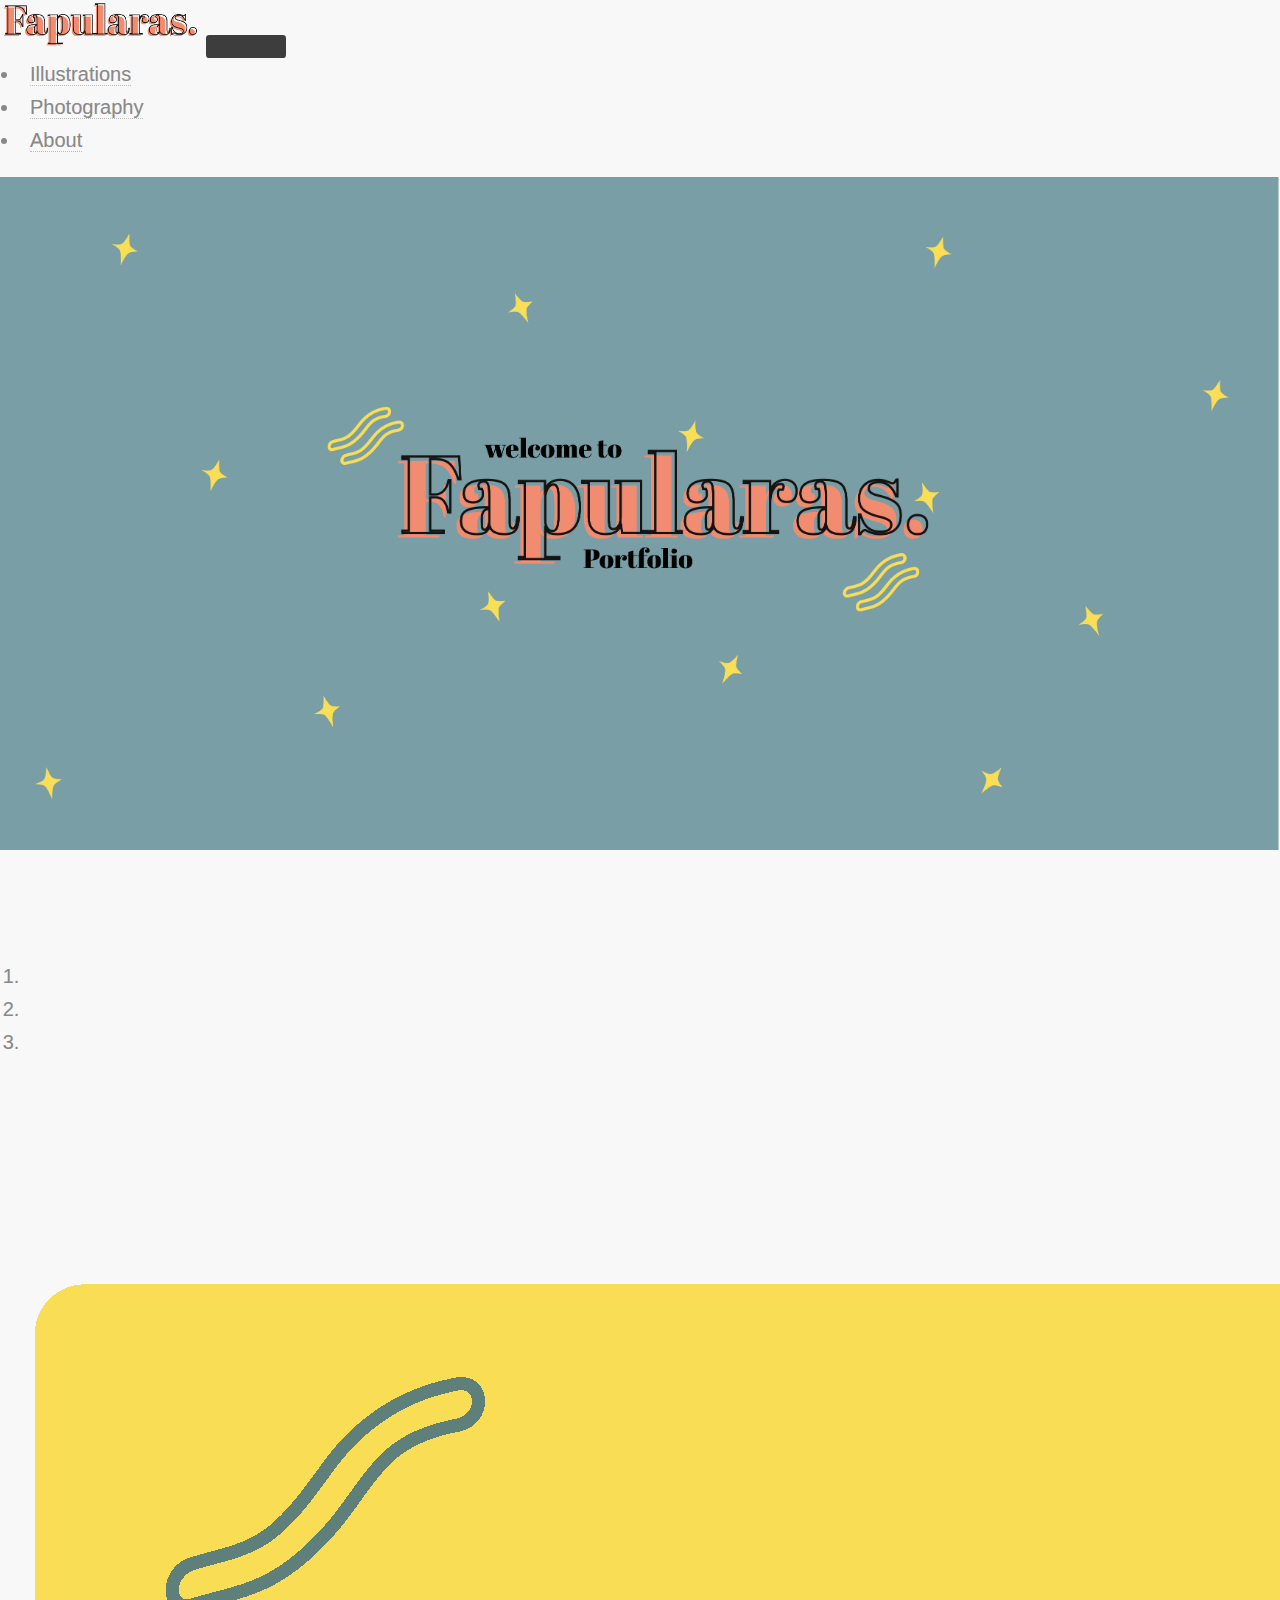
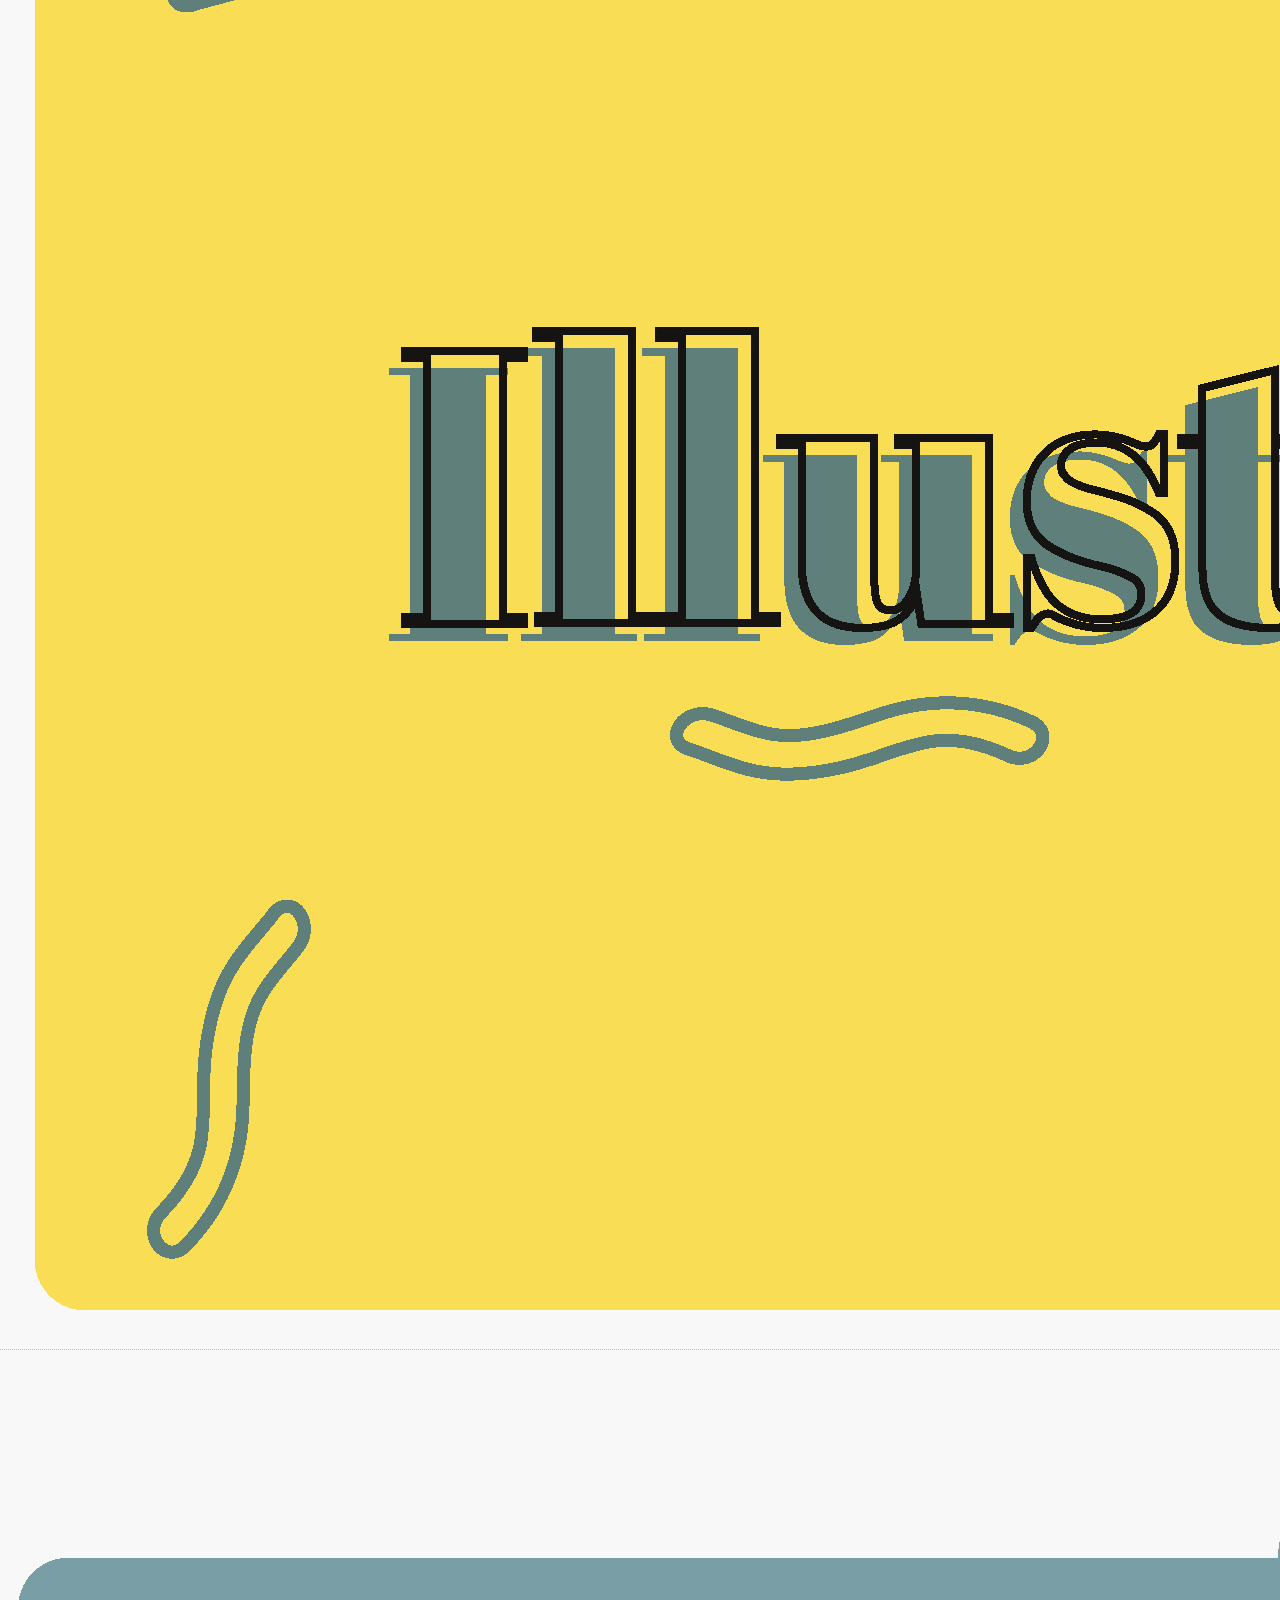
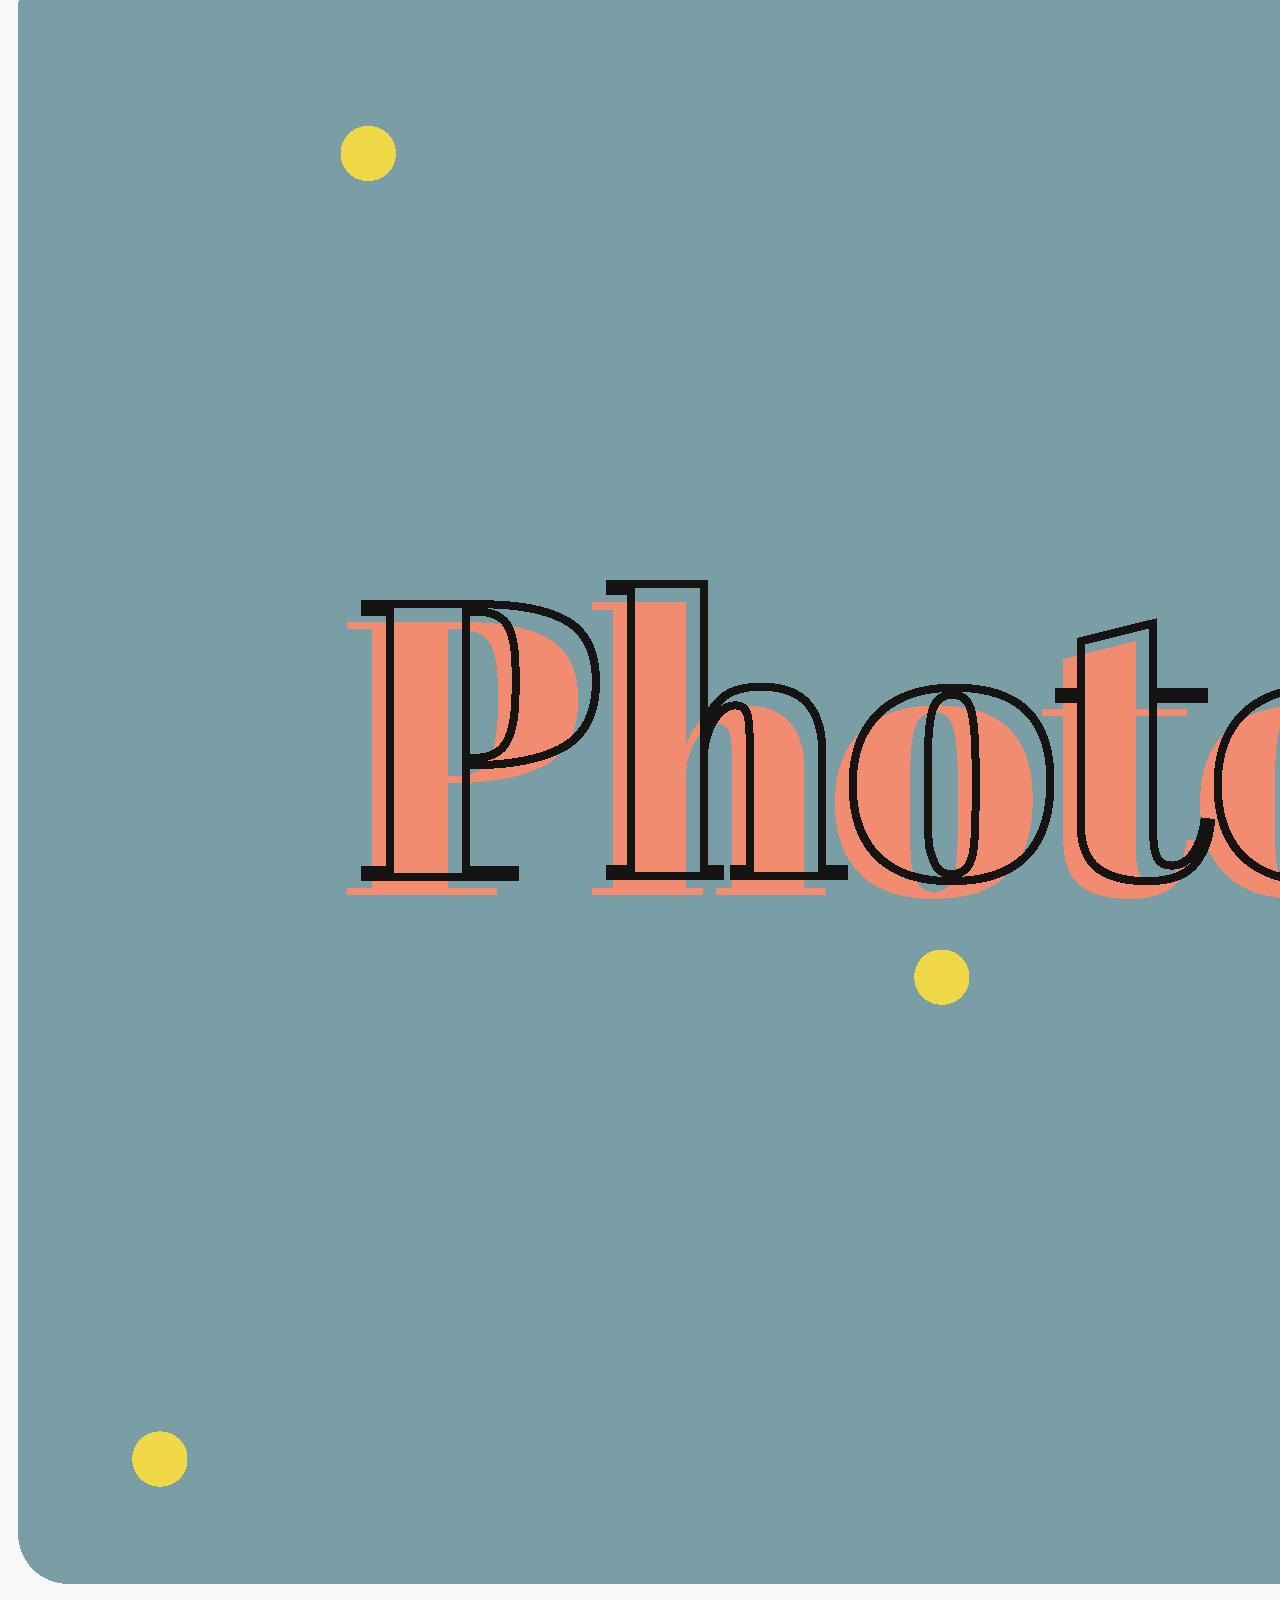
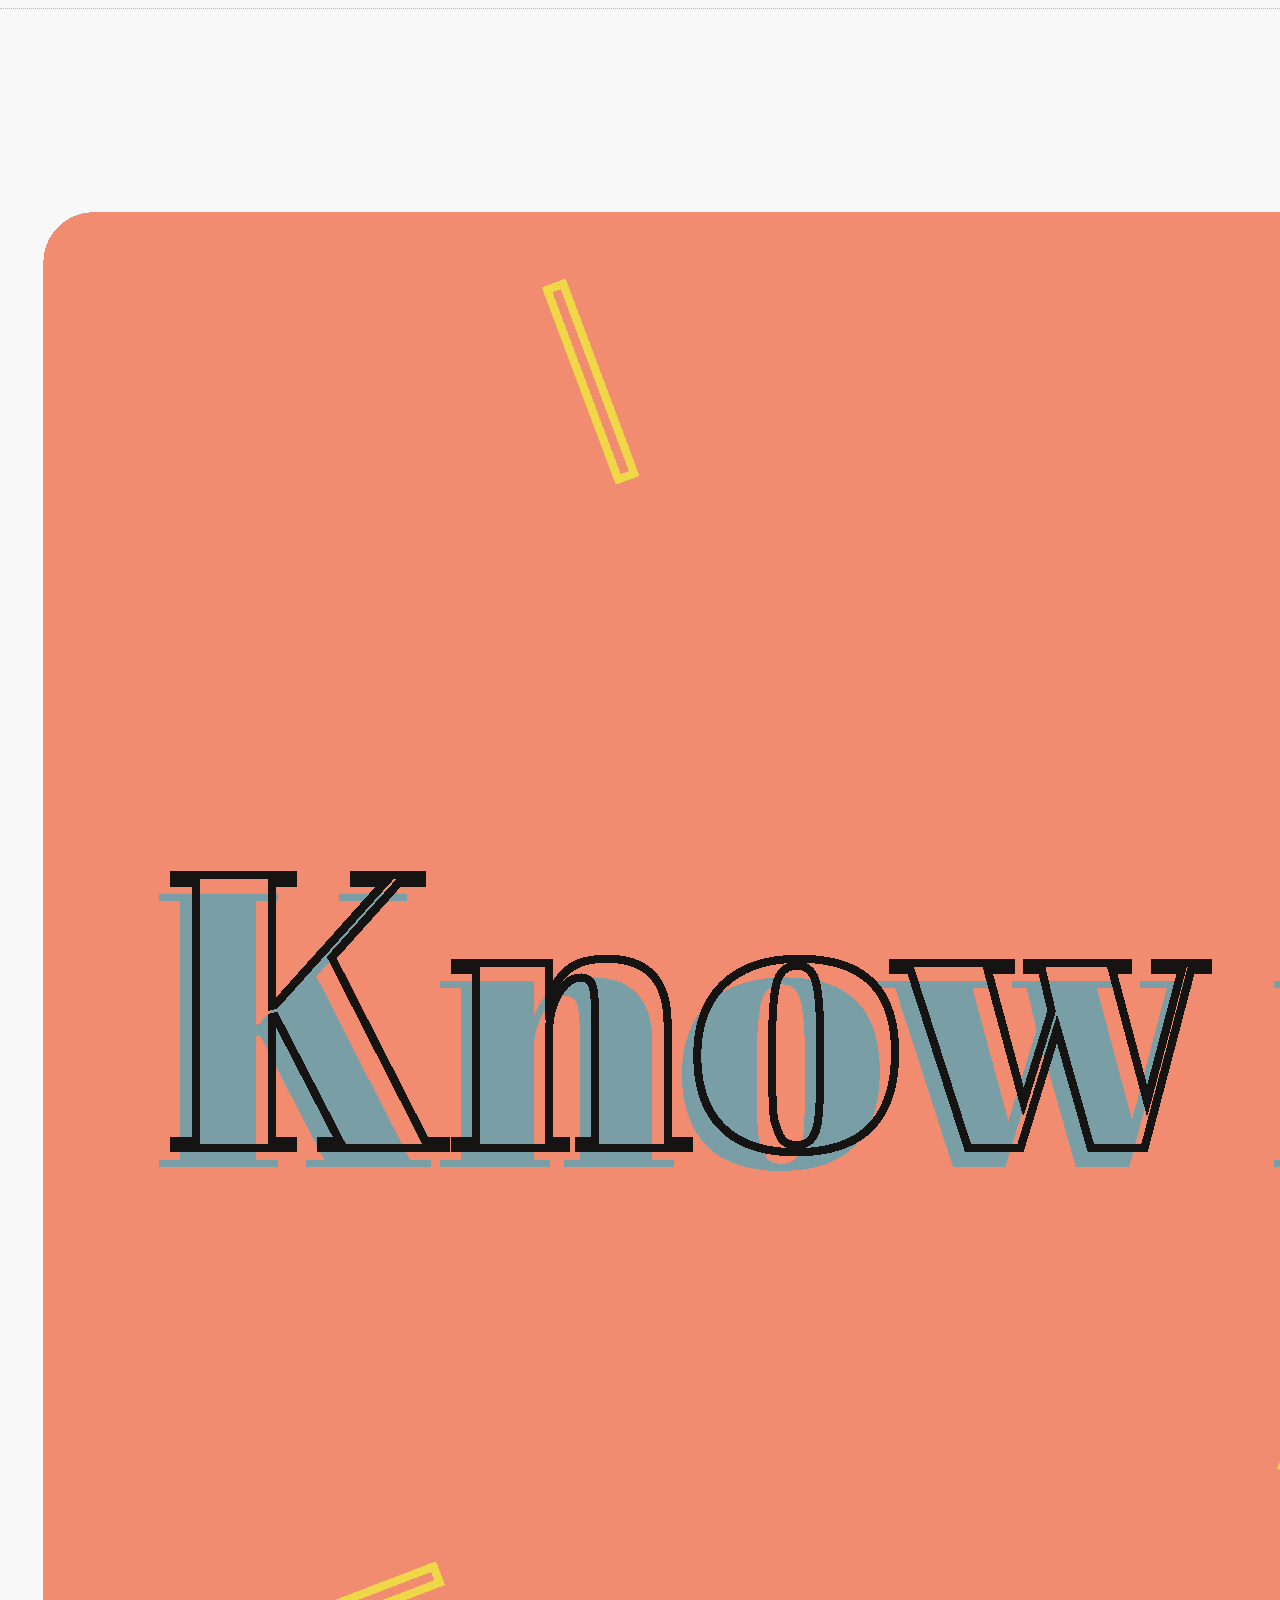
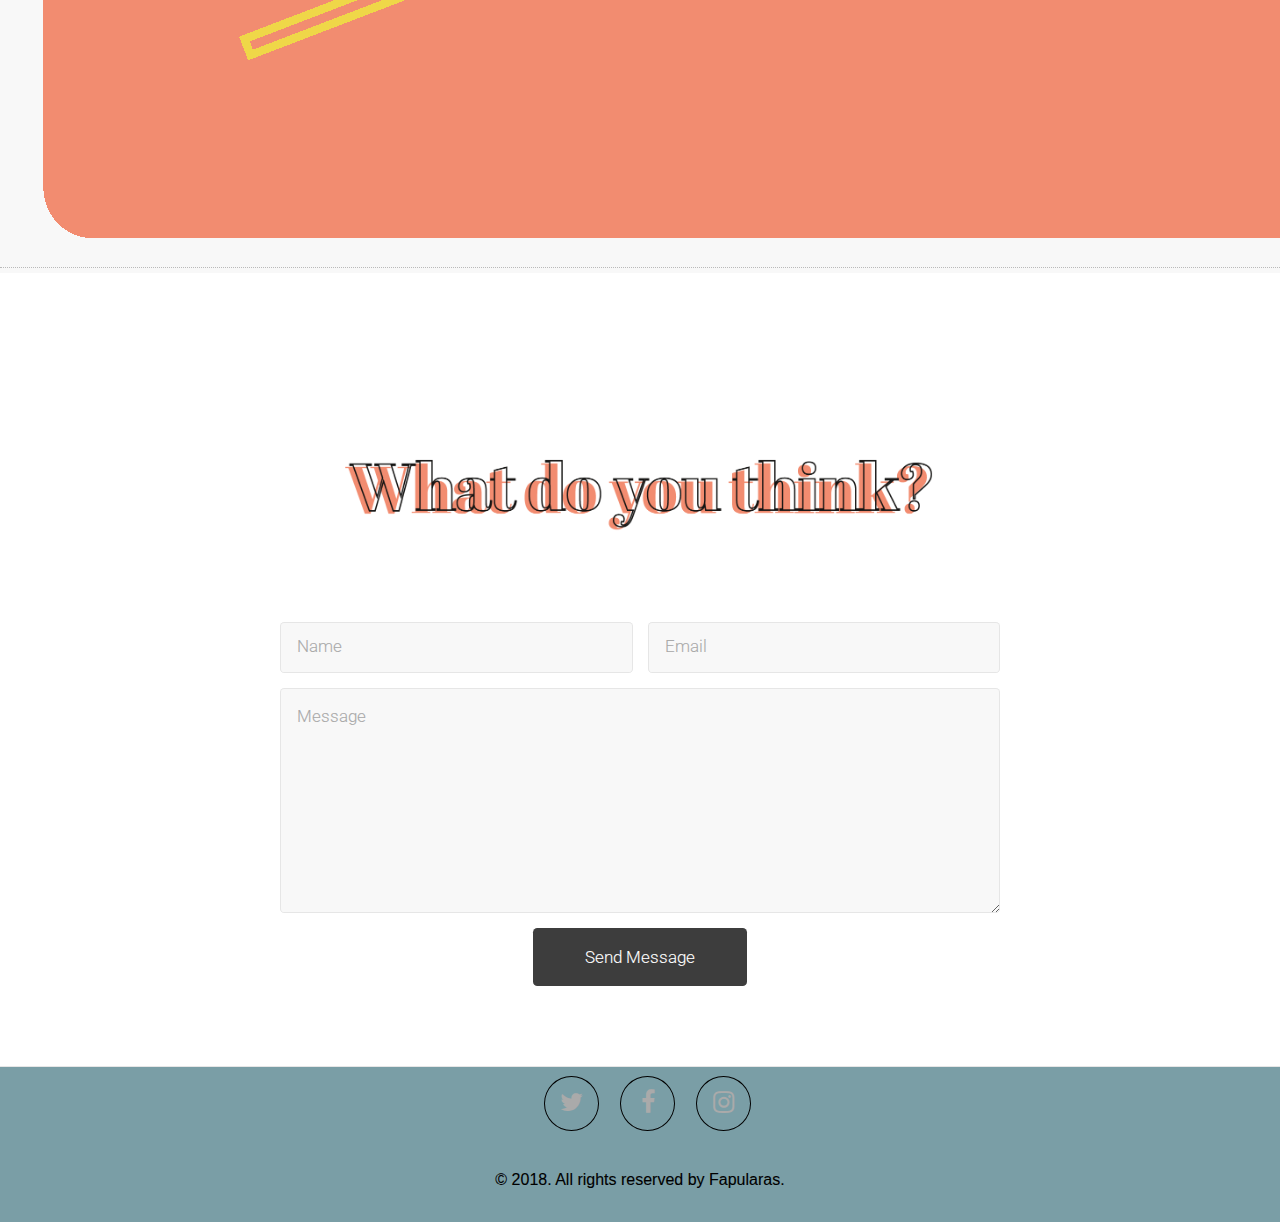
<file: index.html>
<!doctype html>
<html lang="en">

<head>
    <!-- Required meta tags -->
    <meta charset="utf-8">
    <meta name="viewport" content="width=device-width, initial-scale=1, shrink-to-fit=no">
    <meta charset="utf-8" />
    <meta name="viewport" content="width=device-width, initial-scale=1, user-scalable=no" />
    <link rel="stylesheet" href="assets/css/main.css" />
    <!-- Bootstrap CSS -->
    <link rel="stylesheet" href="https://stackpath.bootstrapcdn.com/bootstrap/4.1.3/css/bootstrap.min.css" integrity="sha384-MCw98/SFnGE8fJT3GXwEOngsV7Zt27NXFoaoApmYm81iuXoPkFOJwJ8ERdknLPMO"
        crossorigin="anonymous">

        


    <link rel="stylesheet" type="text/css" href="maincss.css">
    <script src="mainjs.js"></script>

    <title>Fapu Portfolio</title>
</head>

<body>

    <button onclick="topFunction()" id="myBtn" title="Go to top">Up!</button>

    <!-- NAVBAR -->
    <div class="navbar">
        <nav class="navbar navbar-expand-lg navbar-light bg-light">
            <a class="navbar-brand" href="#"><img src="gambar/logo.png" width="200px"></a>
            <button class="navbar-toggler" type="button" data-toggle="collapse" data-target="#navbarText" aria-controls="navbarText"
                aria-expanded="false" aria-label="Toggle navigation">
                <span class="navbar-toggler-icon"></span>
            </button>
            <div class="collapse navbar-collapse" id="navbarText">
                <ul class="navbar-nav mr-auto">
                    <li class="nav-item">
                        <a class="nav-link" href="Illustrations.html">Illustrations</a>
                    </li>
                    <li class="nav-item">
                        <a class="nav-link" href="Photography.html">Photography</a>
                    </li>
                    <li class="nav-item">
                        <a class="nav-link" href="about.html">About</a>
                    </li>
                </ul>
            </div>
        </nav>
    </div>

    <!-- JUMBOTRON -->
    <img src="gambar/banner1.jpg" width="100%">

    <!-- CAROUSELL -->
    <div style="margin-top:100px;"></div>
    <div id="carouselExampleIndicators" class="carousel slide" data-ride="carousel">
        <ol class="carousel-indicators">
            <li data-target="#carouselExampleIndicators" data-slide-to="0" class="active"></li>
            <li data-target="#carouselExampleIndicators" data-slide-to="1"></li>
            <li data-target="#carouselExampleIndicators" data-slide-to="2"></li>
        </ol>
        <div class="carousel-inner">
            <div class="carousel-item active">
                <center><a href="Illustrations.html"><img class="d-block w-50" src="gambar/caro1.png" alt="First slide"></a></center>
            </div>
            <div class="carousel-item">
                <center><a href="Photography.html"><img class="d-block w-50" src="gambar/caro2.png" alt="Second slide"></a></center>
            </div>
            <div class="carousel-item">
                <center><a href="about.html"><img class="d-block w-50" src="gambar/caro3.png" alt="Third slide"></a></center>
            </div>
        </div>
    </div>

    <!-- FORM-->
            <section id="fourth" class="main">
                <header>
                    <div class="container" id="wdyt">
                        <center><img src="gambar/wdyt.png" width="600px"></center>
                    </div>
                </header>

                <div class="content style4 featured">
                    <div class="container medium">
                        <form method="post" action="mailto:fapularas@gmail.com">
                            <div class="row gtr-50">
                                <div class="col-6 col-12-mobile"><input type="text" placeholder="Name" /></div>
                                <div class="col-6 col-12-mobile"><input type="text" placeholder="Email" /></div>
                                <div class="col-12"><textarea name="message" placeholder="Message"></textarea></div>
                                <div class="col-12">
                                    <ul class="actions special">
                                        <li><input type="submit" class="button" value="Send Message" data-toggle="modal"
                                                data-target="#sendemail" /></li>
                                    </ul>
                                </div>
                            </div>
                        </form>
                    </div>
                </div>
            </section>
        </div>

        <!-- Modal
        <div class="modal fade" id="sendemail" tabindex="-1" role="dialog" aria-labelledby="exampleModalLongTitle"
            aria-hidden="true">
            <div class="modal-dialog" role="document">
                <div class="modal-content">
                    <div class="modal-header">
                        <h5 class="modal-title" id="exampleModalLongTitle">Modal title</h5>
                        <button type="button" class="close" data-dismiss="modal" aria-label="Close">
                            <span aria-hidden="true">&times;</span>
                        </button>
                    </div>
                    <div class="modal-body">
                        Thank You:)
                    </div>
                    <div class="modal-footer">
                        <button type="button" class="btn btn-secondary" data-dismiss="modal">Close</button>
                        <button type="button" class="btn btn-primary">Save changes</button>
                    </div>
                </div>
            </div>
        </div> -->

        <!-- Footer -->
        <section id="footer">
            <ul class="icons">
                <li><a href="https://twitter.com/flarasati_" class="icon fa-twitter" target="_blank"><span class="label">Twitter</span></a></li>
                <li><a href="https://www.facebook.com/fadiahputri.larasati" class="icon fa-facebook" target="_blank"><span
                            class="label">Facebook</span></a></li>
                <li><a href="https://www.instagram.com/blushingcheeks_/" class="icon fa-instagram" target="_blank"><span
                            class="label">Instagram</span></a></li>
            </ul>
            <div class="copyright">
                <ul class="menu">
                    <li>&copy; 2018. All rights reserved by Fapularas.</li>
                </ul>
            </div>
        </section>








        <!-- Optional JavaScript -->
        <!-- jQuery first, then Popper.js, then Bootstrap JS -->
        <script src="https://code.jquery.com/jquery-3.3.1.slim.min.js" integrity="sha384-q8i/X+965DzO0rT7abK41JStQIAqVgRVzpbzo5smXKp4YfRvH+8abtTE1Pi6jizo"
            crossorigin="anonymous"></script>
        <script src="https://cdnjs.cloudflare.com/ajax/libs/popper.js/1.14.3/umd/popper.min.js" integrity="sha384-ZMP7rVo3mIykV+2+9J3UJ46jBk0WLaUAdn689aCwoqbBJiSnjAK/l8WvCWPIPm49"
            crossorigin="anonymous"></script>
        <script src="https://stackpath.bootstrapcdn.com/bootstrap/4.1.3/js/bootstrap.min.js" integrity="sha384-ChfqqxuZUCnJSK3+MXmPNIyE6ZbWh2IMqE241rYiqJxyMiZ6OW/JmZQ5stwEULTy"
            crossorigin="anonymous"></script>
        <script src="//code.jquery.com/jquery-3.3.1.min.js"></script>

        <script src="assets/js/jquery.min.js"></script>
        <script src="assets/js/jquery.scrolly.min.js"></script>
        <script src="assets/js/browser.min.js"></script>
        <script src="assets/js/breakpoints.min.js"></script>
        <script src="assets/js/util.js"></script>
        <script src="assets/js/main.js"></script>
</body>

</html>
</file>
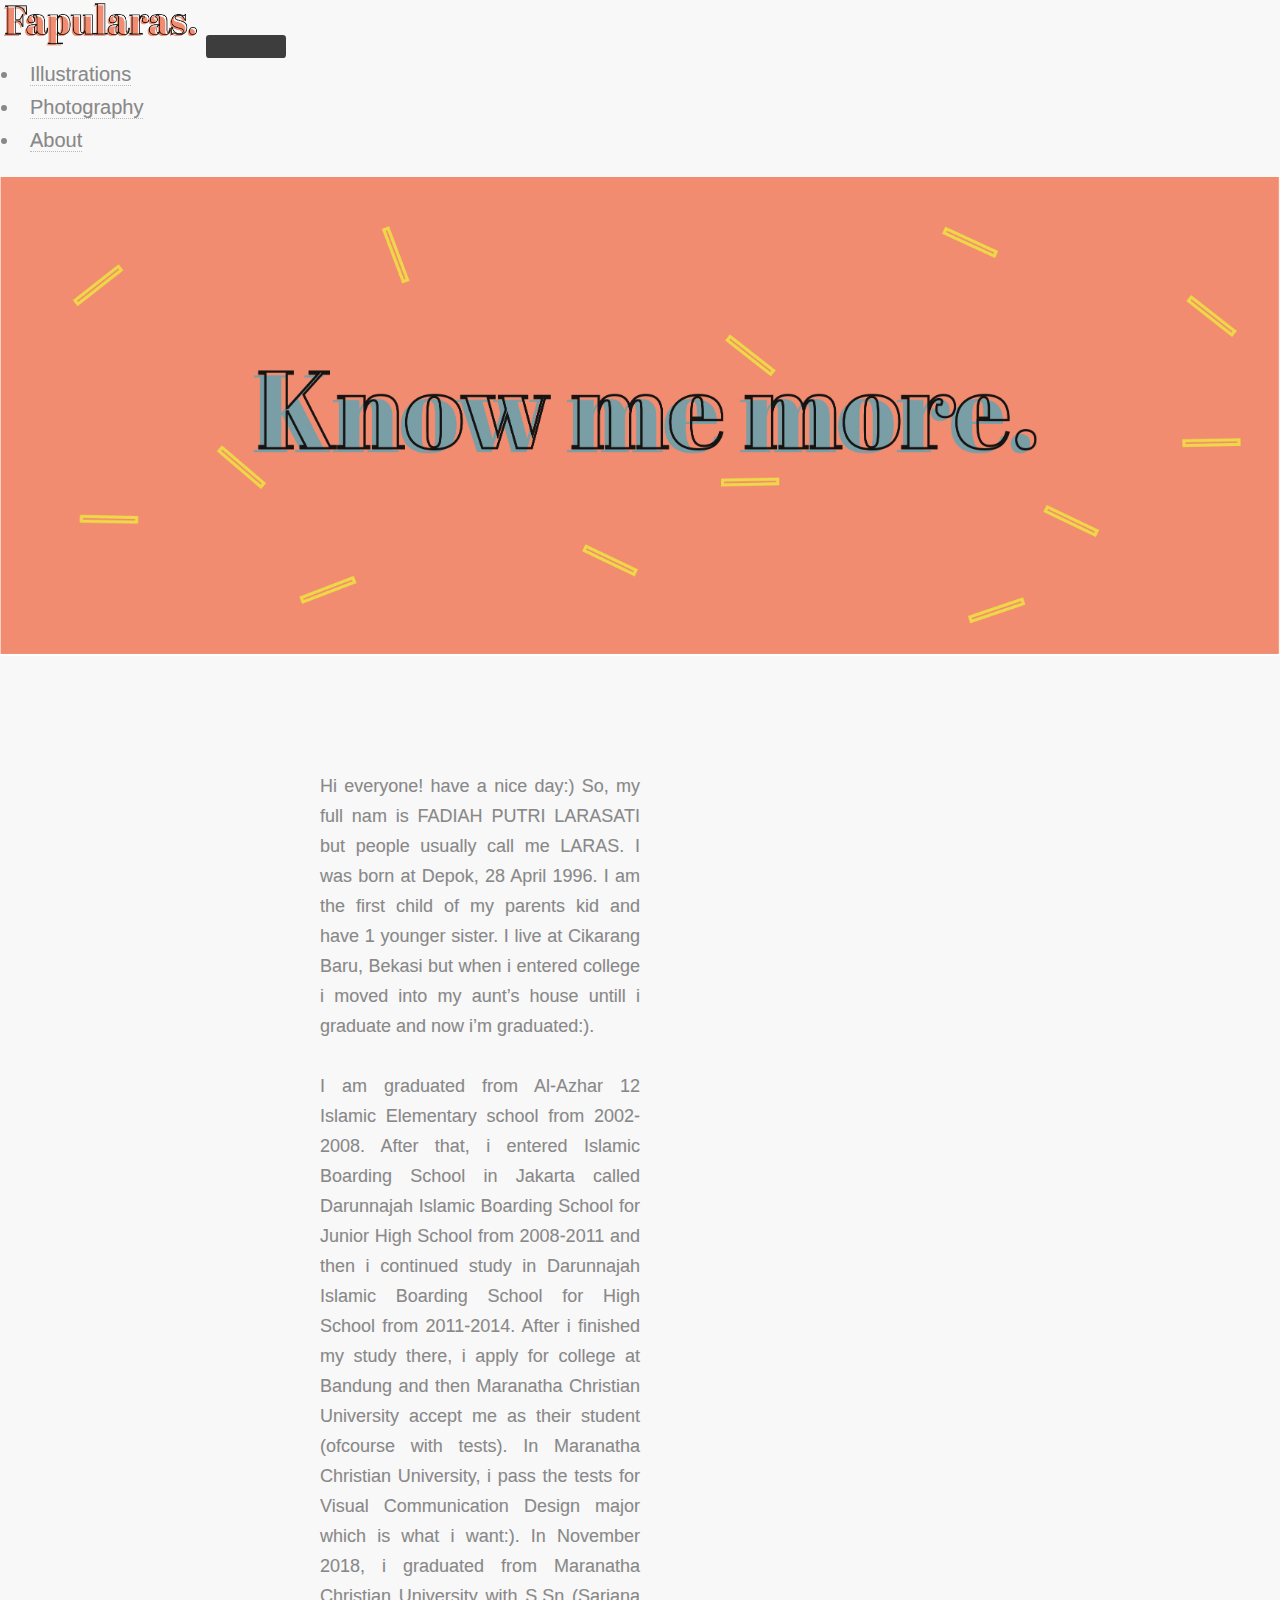
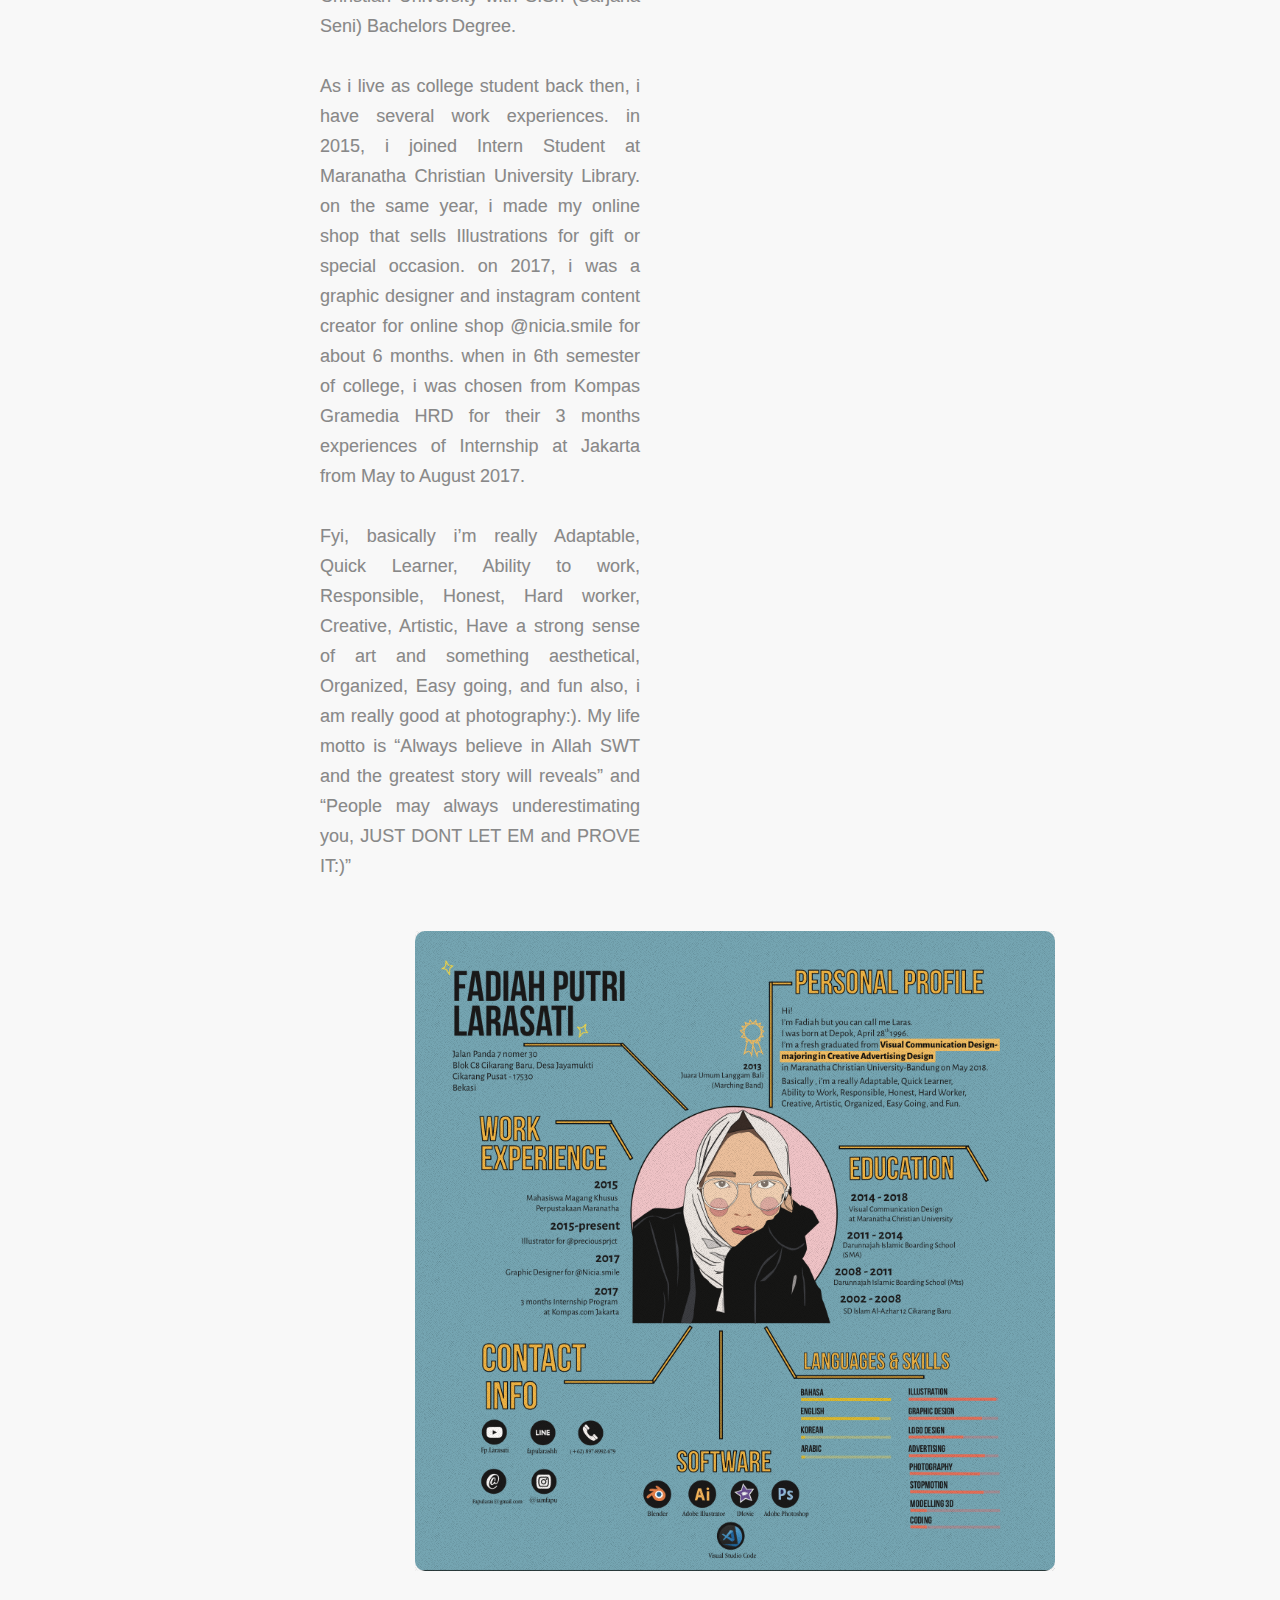
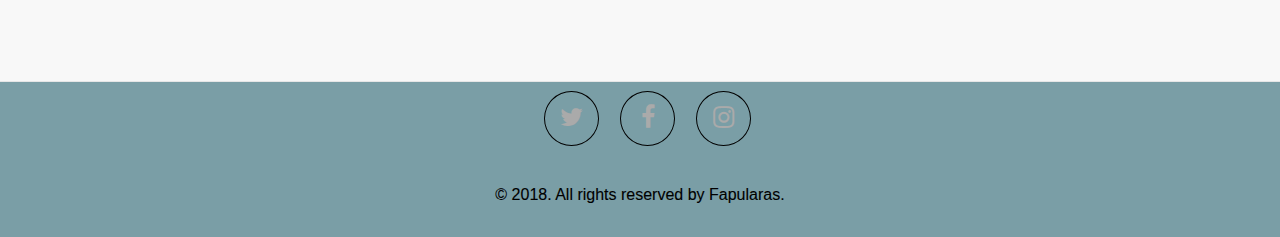
<file: about.html>
<!doctype html>
<html lang="en">

<head>
    <!-- Required meta tags -->
    <meta charset="utf-8">
    <meta name="viewport" content="width=device-width, initial-scale=1, shrink-to-fit=no">
    <meta charset="utf-8" />
    <meta name="viewport" content="width=device-width, initial-scale=1, user-scalable=no" />
    <link rel="stylesheet" href="assets/css/main.css" />
    <!-- Bootstrap CSS -->
    <link rel="stylesheet" href="https://stackpath.bootstrapcdn.com/bootstrap/4.1.3/css/bootstrap.min.css" integrity="sha384-MCw98/SFnGE8fJT3GXwEOngsV7Zt27NXFoaoApmYm81iuXoPkFOJwJ8ERdknLPMO"
        crossorigin="anonymous">
    <link rel="stylesheet" type="text/css" href="maincss.css">
    <script src="mainjs.js"></script>

    <title>Know Me More.</title>
</head>

<body>
    <button onclick="topFunction()" id="myBtn" title="Go to top">Up!</button>

    <!-- NAVBAR -->
    <nav class="navbar navbar-expand-lg navbar-light bg-light">
        <a class="navbar-brand" href="index.html"><img src="gambar/logo.png" width="200px"></a>
        <button class="navbar-toggler" type="button" data-toggle="collapse" data-target="#navbarText" aria-controls="navbarText"
            aria-expanded="false" aria-label="Toggle navigation">
            <span class="navbar-toggler-icon"></span>
        </button>
        <div class="collapse navbar-collapse" id="navbarText">
            <ul class="navbar-nav mr-auto">
                <li class="nav-item active">
                    <a class="nav-link" href="Illustrations.html">Illustrations</a>
                </li>
                <li class="nav-item">
                    <a class="nav-link" href="Photography.html">Photography</a>
                </li>
                <li class="nav-item">
                    <a class="nav-link" href="">About</a>
                </li>
            </ul>
        </div>
    </nav>

    <img src="gambar/banner4.jpg" width="100%">


    <div class="col-6" id="paragraf">
        Hi everyone! have a nice day:)
        So, my full nam is FADIAH PUTRI LARASATI but people usually call me LARAS. I was born at Depok, 28 April 1996.
        I am the first child of my parents kid and have 1 younger sister. I live at Cikarang Baru, Bekasi but when i
        entered college i moved into my aunt’s house untill i graduate and now i’m graduated:).
        <br>
        <br>
        I am graduated from Al-Azhar 12 Islamic Elementary school from 2002-2008. After that,
        i entered Islamic Boarding School in Jakarta called Darunnajah Islamic Boarding School for Junior High School
        from 2008-2011 and then i continued study in Darunnajah Islamic Boarding School for High School from 2011-2014.
        After i finished my study there, i apply for college at Bandung and then Maranatha Christian University accept
        me as their student (ofcourse with tests). In Maranatha Christian University, i pass the tests for Visual
        Communication Design major which is what i want:). In November 2018, i graduated from Maranatha Christian
        University with S.Sn (Sarjana Seni) Bachelors Degree.
        <br>
        <br>
        As i live as college student back then, i have several work experiences. in 2015, i joined Intern Student at
        Maranatha Christian University Library. on the same year, i made my online shop that sells Illustrations for
        gift or special occasion. on 2017, i was a graphic designer and instagram content creator for online shop
        @nicia.smile for about 6 months. when in 6th semester of college, i was chosen from Kompas Gramedia HRD for
        their
        3 months experiences of Internship at Jakarta from May to August 2017.
        <br>
        <br>
        Fyi, basically i’m really Adaptable, Quick Learner, Ability to work, Responsible, Honest, Hard worker,
        Creative, Artistic, Have a strong sense of art and something aesthetical, Organized, Easy going, and fun also,
        i am really good at photography:).

        My life motto is “Always believe in Allah SWT and the greatest story will reveals” and “People may always
        underestimating you, JUST DONT LET EM and PROVE IT:)”
    </div>

    <div class="CV">
        <center><a href="gambar/CV.png" class="image"><img src="gambar/CV.png"></a></center>
    </div>

   <!-- Footer -->
   <section id="footer">
    <ul class="icons">
        <li><a href="https://twitter.com/flarasati_" class="icon fa-twitter" target="_blank"><span class="label">Twitter</span></a></li>
        <li><a href="https://www.facebook.com/fadiahputri.larasati" class="icon fa-facebook" target="_blank"><span
                    class="label">Facebook</span></a></li>
        <li><a href="https://www.instagram.com/blushingcheeks_/" class="icon fa-instagram" target="_blank"><span
                    class="label">Instagram</span></a></li>
    </ul>
    <div class="copyright">
        <ul class="menu">
            <li>&copy; 2018. All rights reserved by Fapularas.</li>
        </ul>
    </div>
</section>





    <!-- Optional JavaScript -->
    <!-- jQuery first, then Popper.js, then Bootstrap JS -->
    <script src="https://code.jquery.com/jquery-3.3.1.slim.min.js" integrity="sha384-q8i/X+965DzO0rT7abK41JStQIAqVgRVzpbzo5smXKp4YfRvH+8abtTE1Pi6jizo"
        crossorigin="anonymous"></script>
    <script src="https://cdnjs.cloudflare.com/ajax/libs/popper.js/1.14.3/umd/popper.min.js" integrity="sha384-ZMP7rVo3mIykV+2+9J3UJ46jBk0WLaUAdn689aCwoqbBJiSnjAK/l8WvCWPIPm49"
        crossorigin="anonymous"></script>
    <script src="https://stackpath.bootstrapcdn.com/bootstrap/4.1.3/js/bootstrap.min.js" integrity="sha384-ChfqqxuZUCnJSK3+MXmPNIyE6ZbWh2IMqE241rYiqJxyMiZ6OW/JmZQ5stwEULTy"
        crossorigin="anonymous"></script>
    <script src="assets/js/jquery.min.js"></script>
    <script src="assets/js/jquery.scrolly.min.js"></script>
    <script src="assets/js/browser.min.js"></script>
    <script src="assets/js/breakpoints.min.js"></script>
    <script src="assets/js/util.js"></script>
    <script src="assets/js/main.js"></script>
</body>

</html>
</file>
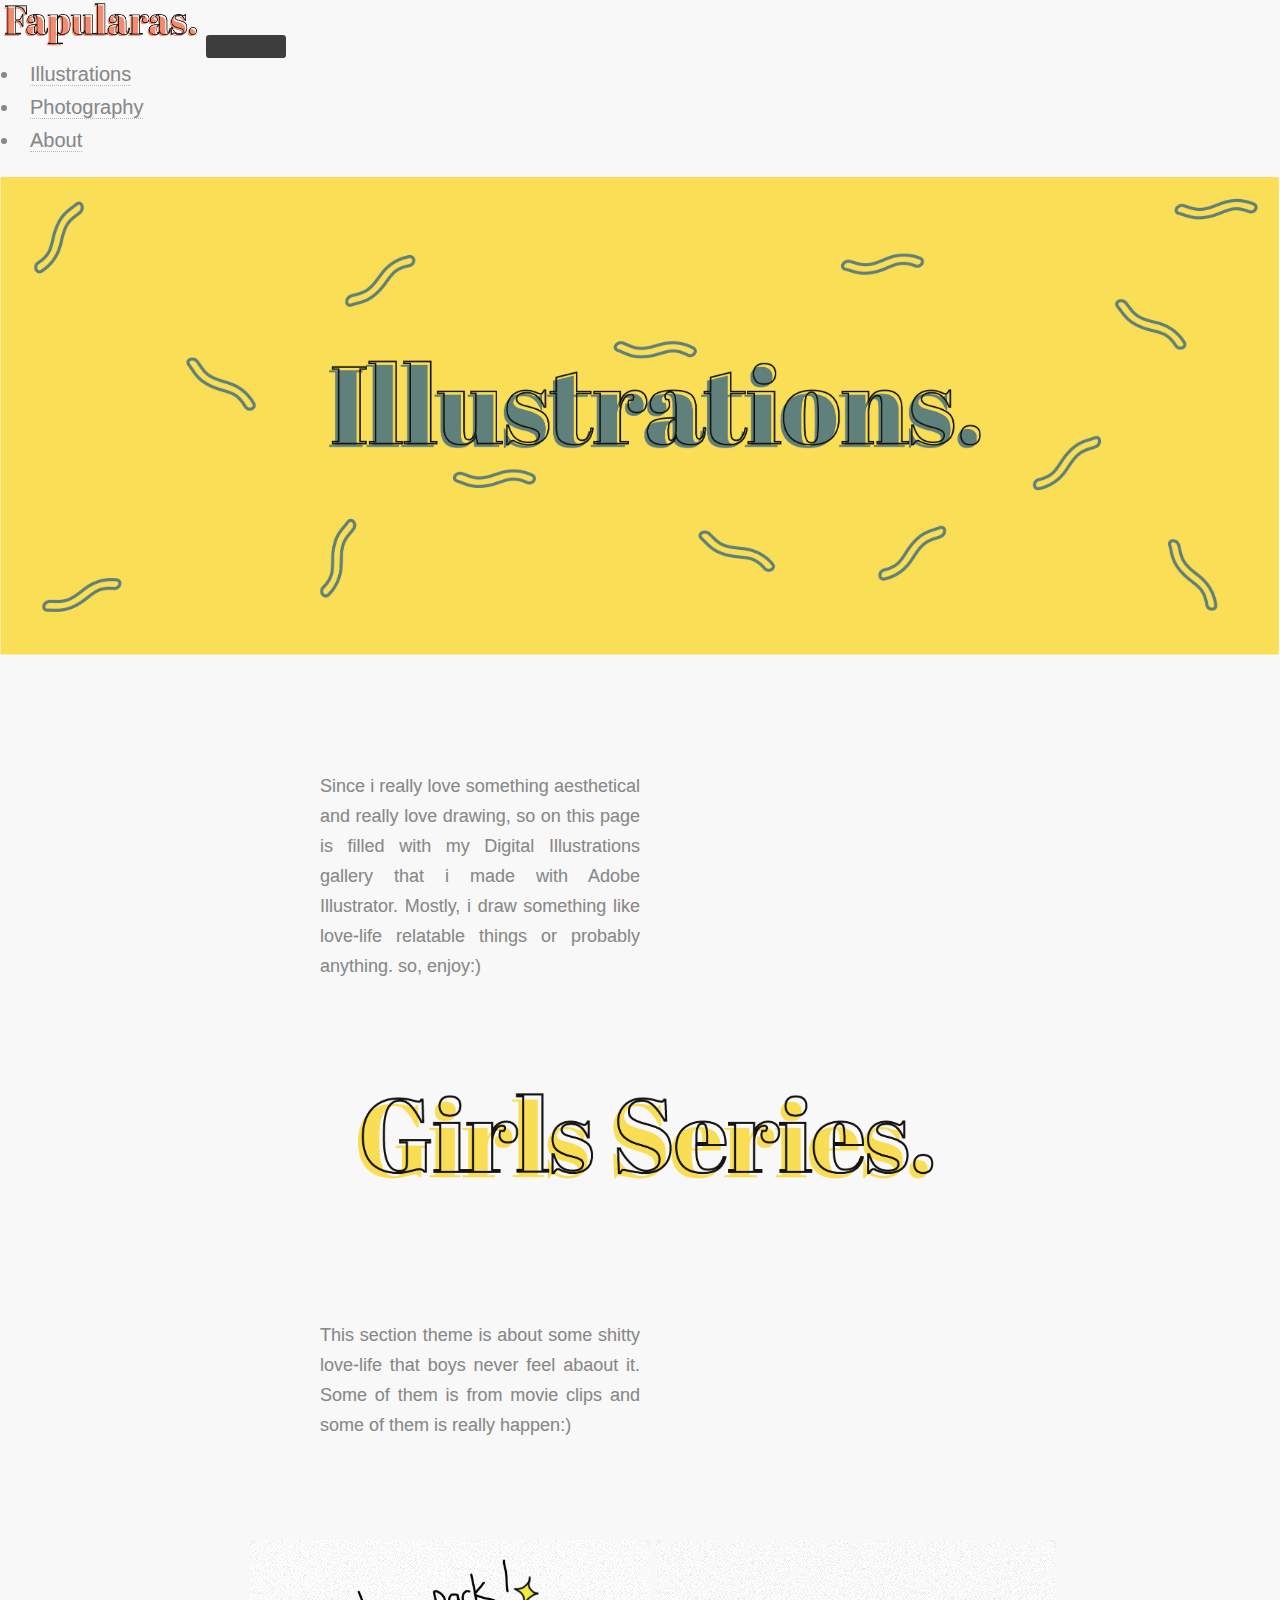
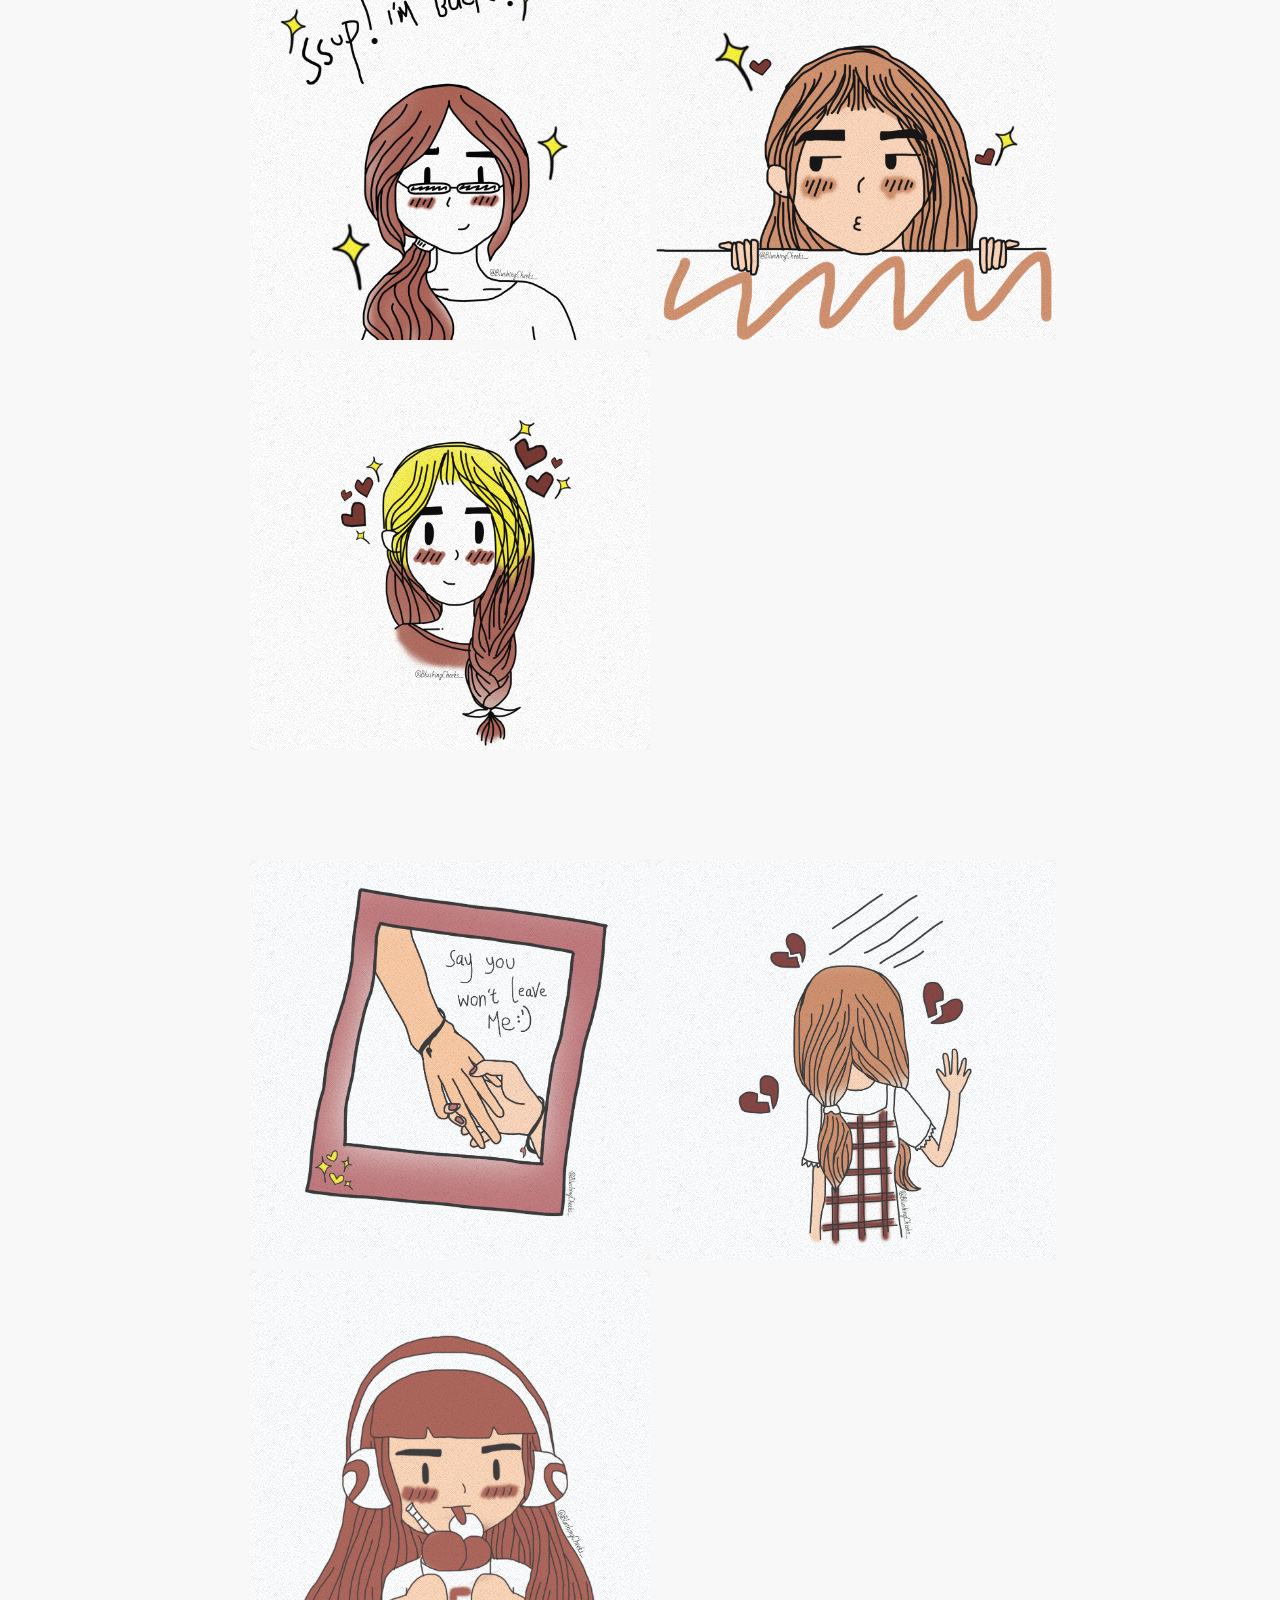
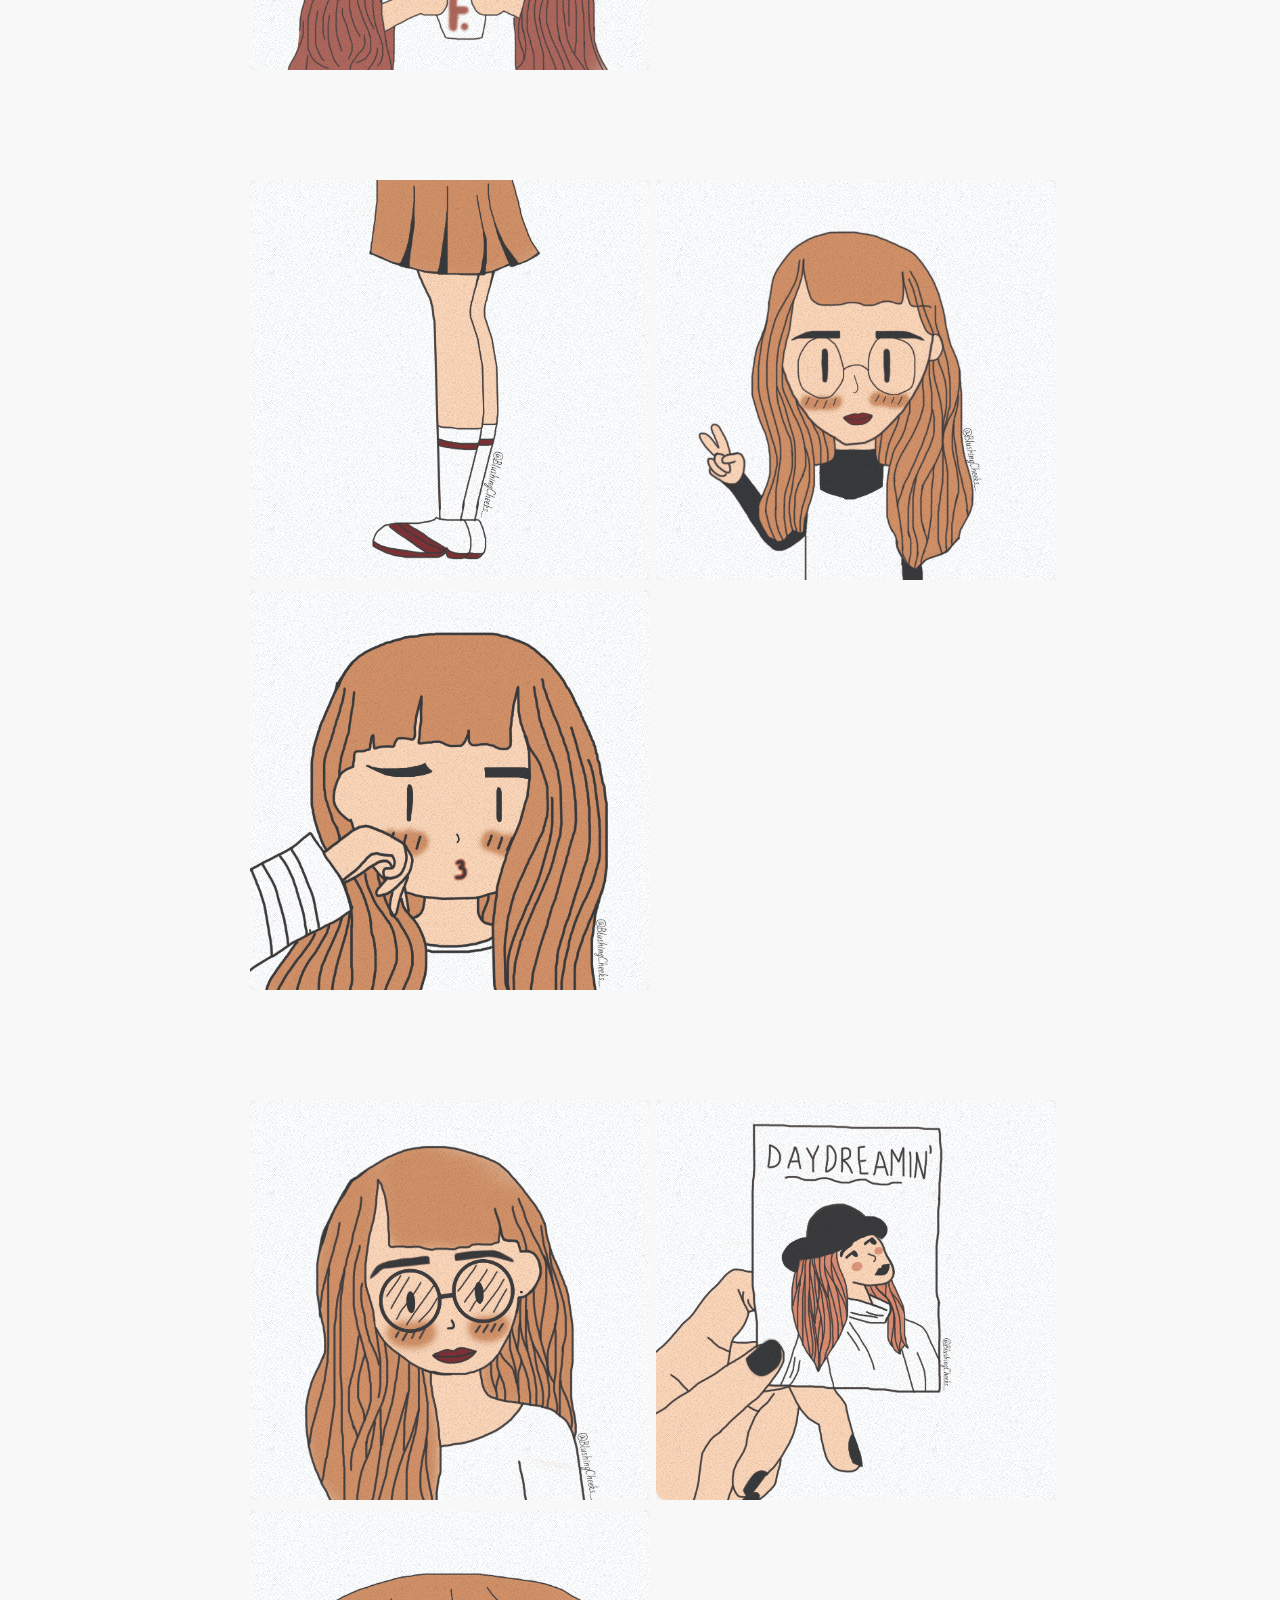
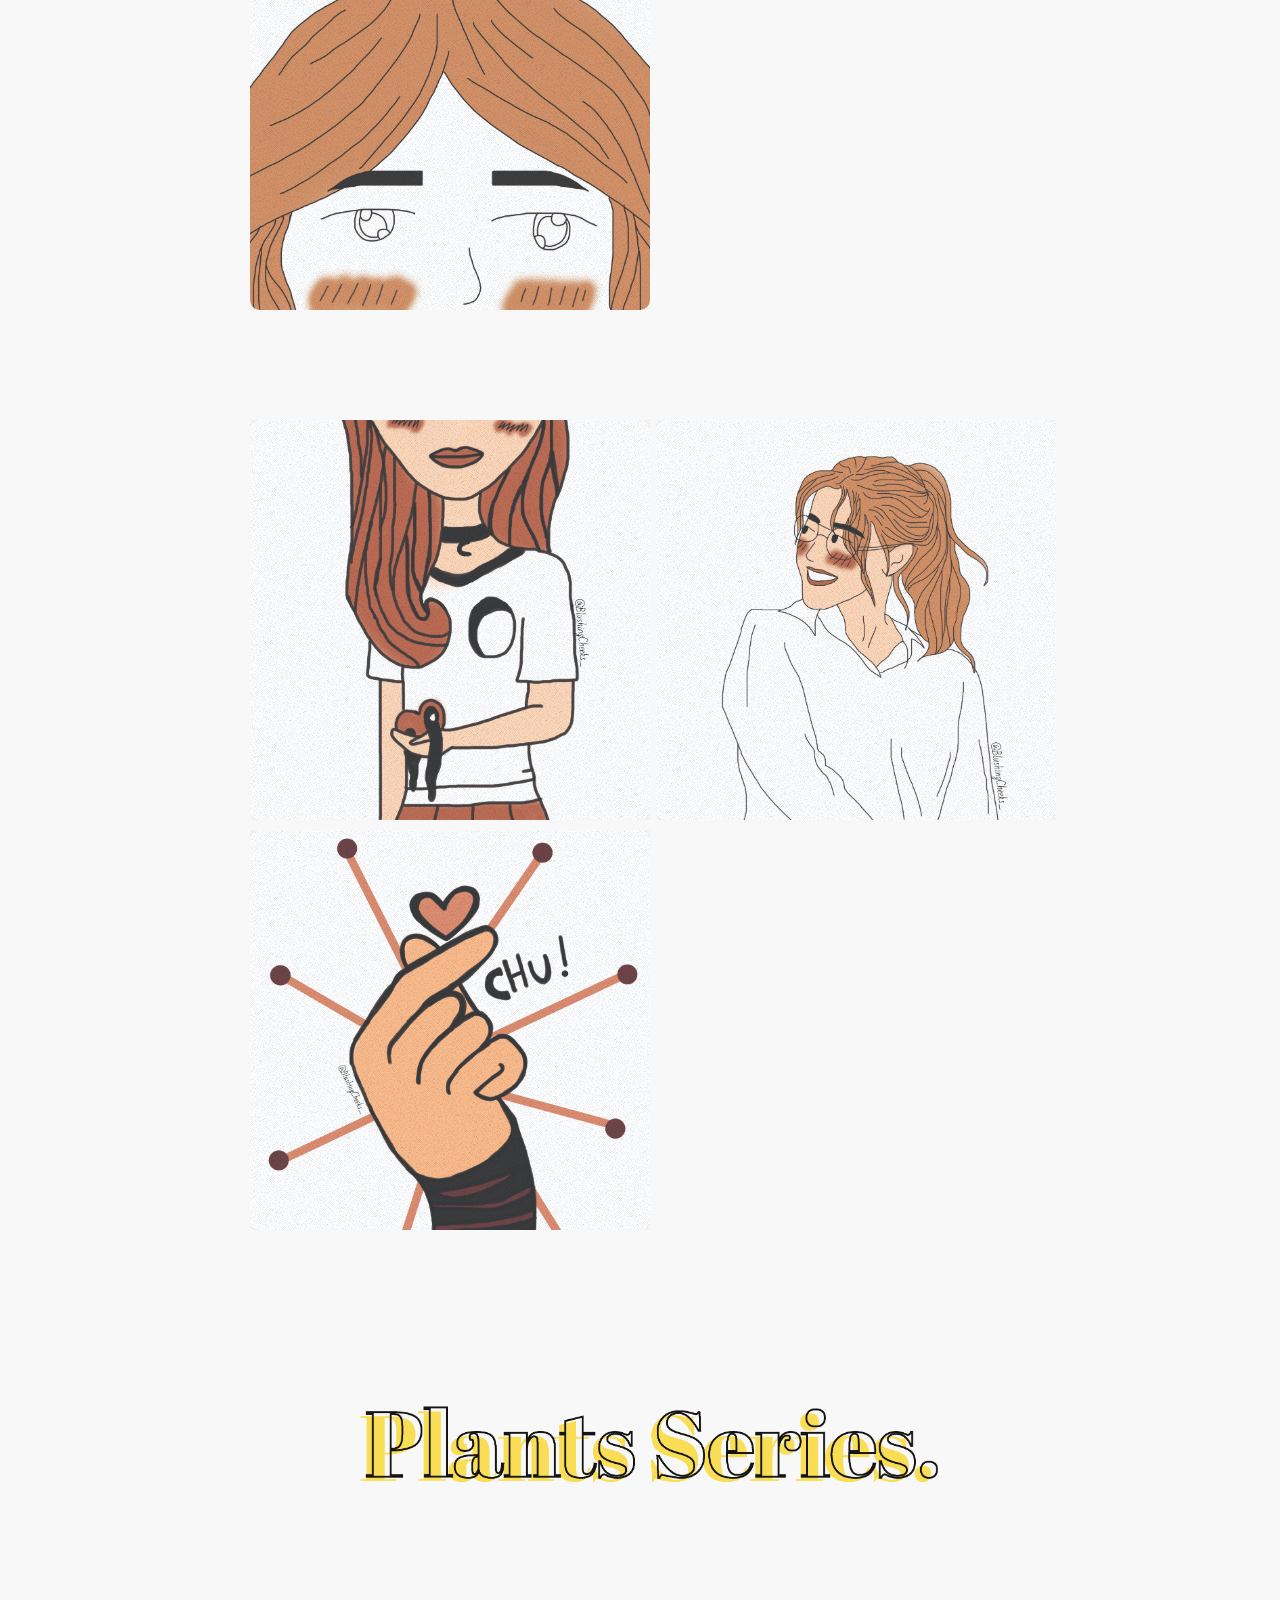
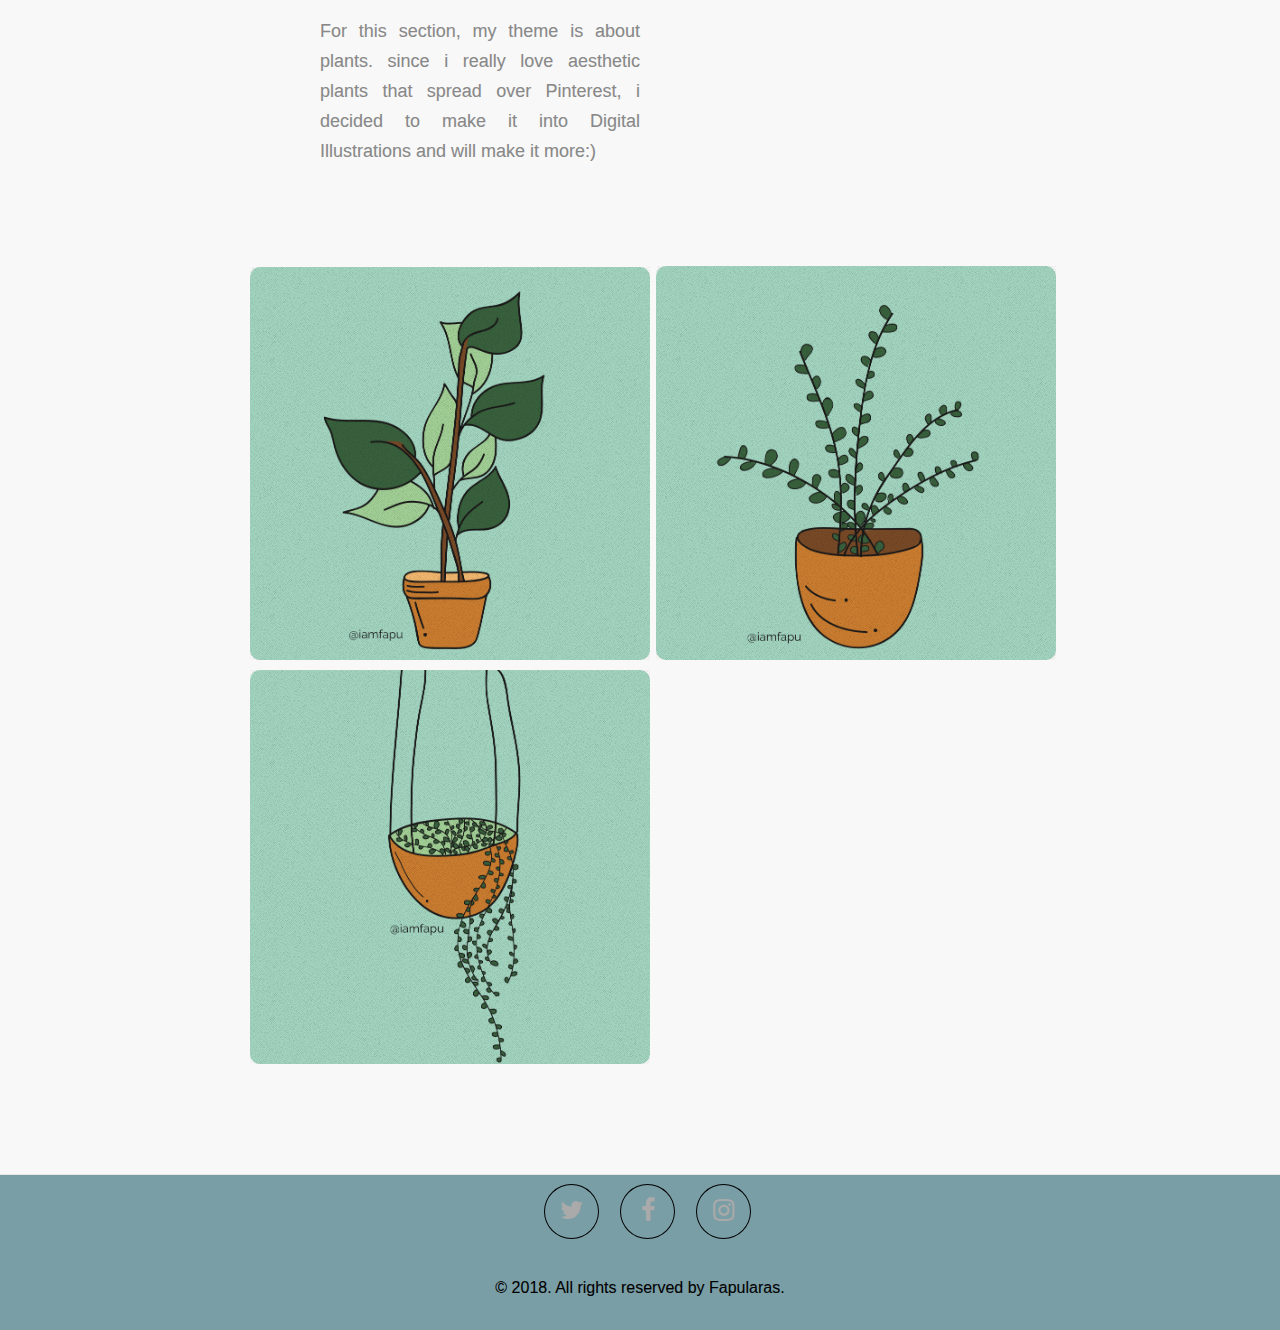
<file: illustrations.html>
<!doctype html>
<html lang="en">

<head>
    <!-- Required meta tags -->
    <meta charset="utf-8">
    <meta name="viewport" content="width=device-width, initial-scale=1, shrink-to-fit=no">
    <meta charset="utf-8" />
    <meta name="viewport" content="width=device-width, initial-scale=1, user-scalable=no" />
    <link rel="stylesheet" href="assets/css/main.css" />
    <!-- Bootstrap CSS -->
    <link rel="stylesheet" href="https://stackpath.bootstrapcdn.com/bootstrap/4.1.3/css/bootstrap.min.css" integrity="sha384-MCw98/SFnGE8fJT3GXwEOngsV7Zt27NXFoaoApmYm81iuXoPkFOJwJ8ERdknLPMO"
        crossorigin="anonymous">
    <link rel="stylesheet" type="text/css" href="maincss.css">
    <script src="mainjs.js"></script>

    <title>Illustrations.</title>
</head>

<body>
    <button onclick="topFunction()" id="myBtn" title="Go to top">Up!</button>

    <!-- NAVBAR -->
    <nav class="navbar navbar-expand-lg navbar-light bg-light">
        <a class="navbar-brand" href="index.html"><img src="gambar/logo.png" width="200px"></a>
        <button class="navbar-toggler" type="button" data-toggle="collapse" data-target="#navbarText" aria-controls="navbarText"
            aria-expanded="false" aria-label="Toggle navigation">
            <span class="navbar-toggler-icon"></span>
        </button>
        <div class="collapse navbar-collapse" id="navbarText">
            <ul class="navbar-nav mr-auto">
                <li class="nav-item active">
                    <a class="nav-link" href="#">Illustrations</a>
                </li>
                <li class="nav-item">
                    <a class="nav-link" href="Photography.html">Photography</a>
                </li>
                <li class="nav-item">
                    <a class="nav-link" href="about.html">About</a>
                </li>
            </ul>
        </div>
    </nav>

    <img src="gambar/banner2.jpg" width="100%">

    <div class="col-6" id="paragraf">
        Since i really love something aesthetical and really love drawing, so on this page is filled with my Digital
        Illustrations
        gallery that i made with Adobe Illustrator. Mostly, i draw something like love-life relatable things or
        probably anything. so, enjoy:)
    </div>

    <!-- GIRL SERIES -->
    <center><img src="gambar/illus-page-16.png" width="600px" style="margin-top:100px;"></center>
    <div class="col-6" id="paragraf">
        This section theme is about some shitty love-life that boys never feel abaout it. Some of them is from movie
        clips and some of them is really happen:)
    </div>

    <!-- GALLERY -->
    <div id="gallery">
        <a href="gambar/SSUP IM BACK!!.jpg" class="image"><img src="gambar/SSUP IM BACK!!.jpg" alt="Nature" class="responsive"
                width="200"></a>
        <a href="gambar/pst.jpg" class="image"><img src="gambar/pst.jpg" alt="Nature" class="responsive" width="200"></a>
        <a href="gambar/recognizingg.jpg" class="image"><img src="gambar/recognizingg.jpg" alt="Nature" class="responsive"
                width="200"></a>
    </div>

    <div id="gallery">
        <a href="gambar/say u wont leave me .jpg" class="image"><img src="gambar/say u wont leave me .jpg" alt="Nature"
                class="responsive" width="200"></a>
        <a href="gambar/till meet again .jpg" class="image"><img src="gambar/till meet again .jpg" alt="Nature" class="responsive"
                width="200"></a>
        <a href="gambar/molla.jpg" class="image"><img src="gambar/molla.jpg" alt="Nature" class="responsive" width="200"></a>
    </div>

    <div id="gallery">
        <a href="gambar/leave.jpg" class="image"><img src="gambar/leave.jpg" alt="Nature" class="responsive" width="200"></a>
        <a href="gambar/peace.jpg" class="image"><img src="gambar/peace.jpg" alt="Nature" class="responsive" width="200"></a>
        <a href="gambar/remain silence.jpg" class="image"><img src="gambar/remain silence.jpg" alt="Nature" class="responsive"
                width="200"></a>
    </div>

    <div id="gallery">
        <a href="gambar/blushed.jpg" class="image"><img src="gambar/blushed.jpg" alt="Nature" class="responsive" width="200"></a>
        <a href="gambar/daydreamin.jpg" class="image"><img src="gambar/daydreamin.jpg" alt="Nature" class="responsive"
                width="200"></a>
        <a href="gambar/eyesight.jpg" class="image"><img src="gambar/eyesight.jpg" alt="Nature" class="responsive"
                width="200"></a>
    </div>

    <div id="gallery">
        <a href="gambar/lose u.jpg" class="image"><img src="gambar/lose u.jpg" alt="Nature" class="responsive" width="200"></a>
        <a href="gambar/smile.jpg" class="image"><img src="gambar/smile.jpg" alt="Nature" class="responsive" width="200"></a>
        <a href="gambar/CHU!.jpg" class="image"><img src="gambar/CHU!.jpg" alt="Nature" class="responsive" width="200"></a>
    </div>

    <!-- PLANTS SERIES -->
    <center><img src="gambar/illus-page-15.png" width="600px" style="margin-top:50px;"></center>
    <div class="col-6" id="paragraf">
            For this section, my theme is about plants. since i really love aesthetic plants that spread over Pinterest, 
            i decided to make it into Digital Illustrations and will make it more:)
        </div>

    <!-- GALLERY -->
    <div id="gallery">
        <a href="gambar/plant2.png" class="image"><img src="gambar/plant2.png" alt="Nature" class="responsive" width="50"></a>
        <a href="gambar/plant3.png" class="image"><img src="gambar/plant3.png" alt="Nature" class="responsive" width="50"></a>
        <a href="gambar/plant4.png" class="image"><img src="gambar/plant4.png" alt="Nature" class="responsive" width="50"></a>
    </div>


    <!-- Footer -->
    <section id="footer">
        <ul class="icons">
            <li><a href="https://twitter.com/flarasati_" class="icon fa-twitter" target="_blank"><span class="label">Twitter</span></a></li>
            <li><a href="https://www.facebook.com/fadiahputri.larasati" class="icon fa-facebook" target="_blank"><span
                        class="label">Facebook</span></a></li>
            <li><a href="https://www.instagram.com/blushingcheeks_/" class="icon fa-instagram" target="_blank"><span
                        class="label">Instagram</span></a></li>
        </ul>
        <div class="copyright">
            <ul class="menu">
                <li>&copy; 2018. All rights reserved by Fapularas.</li>
            </ul>
        </div>
    </section>








    <!-- Optional JavaScript -->
    <!-- jQuery first, then Popper.js, then Bootstrap JS -->
    <script src="https://code.jquery.com/jquery-3.3.1.slim.min.js" integrity="sha384-q8i/X+965DzO0rT7abK41JStQIAqVgRVzpbzo5smXKp4YfRvH+8abtTE1Pi6jizo"
        crossorigin="anonymous"></script>
    <script src="https://cdnjs.cloudflare.com/ajax/libs/popper.js/1.14.3/umd/popper.min.js" integrity="sha384-ZMP7rVo3mIykV+2+9J3UJ46jBk0WLaUAdn689aCwoqbBJiSnjAK/l8WvCWPIPm49"
        crossorigin="anonymous"></script>
    <script src="https://stackpath.bootstrapcdn.com/bootstrap/4.1.3/js/bootstrap.min.js" integrity="sha384-ChfqqxuZUCnJSK3+MXmPNIyE6ZbWh2IMqE241rYiqJxyMiZ6OW/JmZQ5stwEULTy"
        crossorigin="anonymous"></script>
    <script src="assets/js/jquery.min.js"></script>
    <script src="assets/js/jquery.scrolly.min.js"></script>
    <script src="assets/js/browser.min.js"></script>
    <script src="assets/js/breakpoints.min.js"></script>
    <script src="assets/js/util.js"></script>
    <script src="assets/js/main.js"></script>
</body>

</html>
</file>
<file: maincss.css>
body {
    font-family: Arial, Helvetica, sans-serif;
    font-size: 20px;
}

#myBtn {
    display: none;
    position: fixed;
    bottom: 20px;
    right: 30px;
    z-index: 99;
    font-size: 18px;
    border: none;
    outline: none;
    background-color:  #7a9ea6;
    color:black;
    cursor: pointer;
    padding: 15px;
    border-radius: 4px;
}

#myBtn:hover {
    background-color: #555;
}

html {
    scroll-behavior: smooth;
}

#wdyt{
    margin-top: 100px;
}

.form {
    margin-top: 130px;
    height: 250px;
}

.form-row,
.form-group {
    width: 33%;
    float: center;
    margin-right: 1%;
    cursor: text;
    margin-bottom: 50px;
}

.CV {
    margin-top: 50px;
    margin-bottom: 100px;
    width: 50%; 
    float: center;
    margin-left: 415px;
    margin-right: auto;
}

#paragraf {
    margin-top: 105px;
    margin-left: 25%;
    margin-right: 50%;
    text-align: justify;
    font-style: initial;
    font-family: 'Gill Sans', 'Gill Sans MT', Calibri, 'Trebuchet MS', sans-serif;
    line-height: 30px;
    font-size: 18px;
}

#carouselExampleIndicators {
    margin-top: 100px;
}
/* ILLUSTRATIONS & PHPTPGRPHY PAGE */
.responsive {
    width: 100%;
    max-width: 400px;
    height: auto;
}

#gallery {
    display: block;
    margin-left: 250px;
    margin-right: auto;
    margin-top: 100px;
    margin-bottom: 100px;
}


/* Footer */

#footer {
    position: relative;
    margin: 0;
    text-align: center;
    padding: 4em 0 8em 0;
    box-shadow: inset 0 1px 0 0 #e6e6e6;
    margin: 0 !important;
    padding: 10px;
    background-color: #7a9ea6;
}

#footer .copyright {
    margin-top: 3em;
    font-size: 0.8em;
    color: black;
    font-style: bold;
}

#footer .copyright a {
    color: inherit;
}

#footer ul.icons a {
    box-shadow: inset 0 0 0 1px black;
}


#footer .copyright {
    margin-top: 2em;
}

}
</file>
<file: assets/css/main.css>
@import url("font-awesome.min.css");
@import url("https://fonts.googleapis.com/css?family=Roboto:100,100italic,300,300italic,400,400italic");

/*
	Tessellate by HTML5 UP
	html5up.net | @ajlkn
	Free for personal and commercial use under the CCA 3.0 license (html5up.net/license)
*/

html,
body,
div,
span,
applet,
object,
iframe,
h1,
h2,
h3,
h4,
h5,
h6,
p,
blockquote,
pre,
a,
abbr,
acronym,
address,
big,
cite,
code,
del,
dfn,
em,
img,
ins,
kbd,
q,
s,
samp,
small,
strike,
strong,
sub,
sup,
tt,
var,
b,
u,
i,
center,
dl,
dt,
dd,
ol,
ul,
li,
fieldset,
form,
label,
legend,
table,
caption,
tbody,
tfoot,
thead,
tr,
th,
td,
article,
aside,
canvas,
details,
embed,
figure,
figcaption,
footer,
header,
hgroup,
menu,
nav,
output,
ruby,
section,
summary,
time,
mark,
audio,
video {
	margin: 0;
	padding: 0;
	border: 0;
	font-size: 100%;
	font: inherit;
	vertical-align: baseline;
}

article,
aside,
details,
figcaption,
figure,
footer,
header,
hgroup,
menu,
nav,
section {
	display: block;
}

body {
	line-height: 1;
}

ol,
ul {
	list-style: none;
}

blockquote,
q {
	quotes: none;
}

blockquote:before,
blockquote:after,
q:before,
q:after {
	content: '';
	content: none;
}

table {
	border-collapse: collapse;
	border-spacing: 0;
}

body {
	-webkit-text-size-adjust: none;
}

mark {
	background-color: transparent;
	color: inherit;
}

input::-moz-focus-inner {
	border: 0;
	padding: 0;
}

input,
select,
textarea {
	-moz-appearance: none;
	-webkit-appearance: none;
	-ms-appearance: none;
	appearance: none;
}

.img-fluid {
	max-width: 120%;
	height: auto;
	object-fit: fill;

}

/* Basic */

@-ms-viewport {
	width: device-width;
}

html {
	box-sizing: border-box;
}

*,
*:before,
*:after {
	box-sizing: inherit;
}

body {
	background: #F8F8F8;
	font-family: 'Roboto', sans-serif;
	font-weight: 300;
	font-size: 17pt;
	line-height: 1.75em;
	color: #888;
	-webkit-text-stroke: 0.1px;
}

body.is-preload *,
body.is-preload *:before,
body.is-preload *:after {
	-moz-animation: none !important;
	-webkit-animation: none !important;
	-ms-animation: none !important;
	animation: none !important;
	-moz-transition: none !important;
	-webkit-transition: none !important;
	-ms-transition: none !important;
	transition: none !important;
}

.dark {
	color: #aaa;
	color: rgba(255, 255, 255, 0.65);
}

input,
textarea,
select {
	font-family: 'Roboto', sans-serif;
	font-weight: 300;
	font-size: 17pt;
	line-height: 1.75em;
	color: #888;
	-webkit-text-stroke: 0.1px;
}

h1,
h2,
h3,
h4,
h5,
h6 {
	color: #666;
	margin: 0 0 1em 0;
	font-weight: 100;
	line-height: 1.5em;
}

h1 a,
h2 a,
h3 a,
h4 a,
h5 a,
h6 a {
	color: inherit;
	text-decoration: none;
}

.dark h1,
.dark h2,
.dark h3,
.dark h4,
.dark h5,
.dark h6 {
	color: #fff;
}

strong,
b {
	font-weight: 400;
	color: inherit;
}

.dark strong,
.dark b {
	color: #fff;
	color: rgba(255, 255, 255, 0.85);
}

em,
i {
	font-style: italic;
}

a {
	-moz-transition: border-bottom-color 0.25s ease-in-out;
	-webkit-transition: border-bottom-color 0.25s ease-in-out;
	-ms-transition: border-bottom-color 0.25s ease-in-out;
	transition: border-bottom-color 0.25s ease-in-out;
	color: inherit;
	text-decoration: none;
	border-bottom: dotted 1px rgba(0, 0, 0, 0.25);
}

a:hover {
	border-bottom-color: rgba(0, 0, 0, 0);
}

.dark a {
	color: #fff;
	border-bottom-color: rgba(255, 255, 255, 0.5);
}

.dark a:hover {
	border-bottom-color: rgba(255, 255, 255, 0);
}

sub {
	position: relative;
	top: 0.5em;
	font-size: 0.8em;
}

sup {
	position: relative;
	top: -0.5em;
	font-size: 0.8em;
}

hr {
	border: 0;
	border-top: solid 1px #e6e6e6;
	margin: 2em 0 2em 0;
}

.dark hr {
	border-top-color: rgba(255, 255, 255, 0.5);
}

blockquote {
	border-left: solid 0.25em #e6e6e6;
	padding: 1em 0 1em 2em;
	font-style: italic;
}

.dark blockquote {
	border-left-color: rgba(255, 255, 255, 0.5);
}

p,
ul,
ol,
dl,
table {
	margin-bottom: 1em;
}

p {
	text-align: justify;
}

header {
	margin-bottom: 1em;
}

header h1,
header h2,
header h3,
header h4,
header h5,
header h6 {
	margin: 0;
}

header p {
	display: block;
	margin: 0;
	padding: 0.25em 0 0.5em 0;
}

footer {
	padding-top: 1.5em;
}

br.clear {
	clear: both;
}

.featured {
	text-align: center;
}

.featured p {
	text-align: center;
}

/* Container */

.container {
	margin: 0 auto;
	max-width: 100%;
	width: 1360px;
}

.container.medium {
	width: 1020px;
}

@media screen and (max-width: 1680px) {

	.container {
		width: 1200px;
	}

	.container.medium {
		width: 900px;
	}

}

@media screen and (max-width: 1280px) {

	.container {
		width: 960px;
	}

	.container.medium {
		width: 720px;
	}

}

@media screen and (max-width: 1000px) {

	.container {
		width: 100% !important;
	}

}

/* Row */

.row {
	display: flex;
	flex-wrap: wrap;
	box-sizing: border-box;
	align-items: stretch;
}

.row>* {
	box-sizing: border-box;
}

.row.gtr-uniform>*> :last-child {
	margin-bottom: 0;
}

.row.aln-left {
	justify-content: flex-start;
}

.row.aln-center {
	justify-content: center;
}

.row.aln-right {
	justify-content: flex-end;
}

.row.aln-top {
	align-items: flex-start;
}

.row.aln-middle {
	align-items: center;
}

.row.aln-bottom {
	align-items: flex-end;
}

.row>.imp {
	order: -1;
}

.row>.col-1 {
	width: 8.3333333333%;
}

.row>.off-1 {
	margin-left: 8.3333333333%;
}

.row>.col-2 {
	width: 16.6666666667%;
}

.row>.off-2 {
	margin-left: 16.6666666667%;
}

.row>.col-3 {
	width: 25%;
}

.row>.off-3 {
	margin-left: 25%;
}

.row>.col-4 {
	width: 33.3333333333%;
}

.row>.off-4 {
	margin-left: 33.3333333333%;
}

.row>.col-5 {
	width: 41.6666666667%;
}

.row>.off-5 {
	margin-left: 41.6666666667%;
}

.row>.col-6 {
	width: 50%;
}

.row>.off-6 {
	margin-left: 50%;
}

.row>.col-7 {
	width: 58.3333333333%;
}

.row>.off-7 {
	margin-left: 58.3333333333%;
}

.row>.col-8 {
	width: 66.6666666667%;
}

.row>.off-8 {
	margin-left: 66.6666666667%;
}

.row>.col-9 {
	width: 75%;
}

.row>.off-9 {
	margin-left: 75%;
}

.row>.col-10 {
	width: 83.3333333333%;
}

.row>.off-10 {
	margin-left: 83.3333333333%;
}

.row>.col-11 {
	width: 91.6666666667%;
}

.row>.off-11 {
	margin-left: 91.6666666667%;
}

.row>.col-12 {
	width: 100%;
}

.row>.off-12 {
	margin-left: 100%;
}

.row.gtr-0 {
	margin-top: 0px;
	margin-left: 0px;
}

.row.gtr-0>* {
	padding: 0px 0 0 0px;
}

.row.gtr-0.gtr-uniform {
	margin-top: 0px;
}

.row.gtr-0.gtr-uniform>* {
	padding-top: 0px;
}

.row.gtr-25 {
	margin-top: -12.5px;
	margin-left: -12.5px;
}

.row.gtr-25>* {
	padding: 12.5px 0 0 12.5px;
}

.row.gtr-25.gtr-uniform {
	margin-top: -12.5px;
}

.row.gtr-25.gtr-uniform>* {
	padding-top: 12.5px;
}

.row.gtr-50 {
	margin-top: -25px;
	margin-left: -25px;
}

.row.gtr-50>* {
	padding: 25px 0 0 25px;
}

.row.gtr-50.gtr-uniform {
	margin-top: -25px;
}

.row.gtr-50.gtr-uniform>* {
	padding-top: 25px;
}

.row {
	margin-top: -50px;
	margin-left: -50px;
}

.row>* {
	padding: 50px 0 0 50px;
}

.row.gtr-uniform {
	margin-top: -50px;
}

.row.gtr-uniform>* {
	padding-top: 50px;
}

.row.gtr-150 {
	margin-top: -75px;
	margin-left: -75px;
}

.row.gtr-150>* {
	padding: 75px 0 0 75px;
}

.row.gtr-150.gtr-uniform {
	margin-top: -75px;
}

.row.gtr-150.gtr-uniform>* {
	padding-top: 75px;
}

.row.gtr-200 {
	margin-top: -100px;
	margin-left: -100px;
}

.row.gtr-200>* {
	padding: 100px 0 0 100px;
}

.row.gtr-200.gtr-uniform {
	margin-top: -100px;
}

.row.gtr-200.gtr-uniform>* {
	padding-top: 100px;
}

@media screen and (max-width: 1680px) {

	.row {
		display: flex;
		flex-wrap: wrap;
		box-sizing: border-box;
		align-items: stretch;
	}

	.row>* {
		box-sizing: border-box;
	}

	.row.gtr-uniform>*> :last-child {
		margin-bottom: 0;
	}

	.row.aln-left {
		justify-content: flex-start;
	}

	.row.aln-center {
		justify-content: center;
	}

	.row.aln-right {
		justify-content: flex-end;
	}

	.row.aln-top {
		align-items: flex-start;
	}

	.row.aln-middle {
		align-items: center;
	}

	.row.aln-bottom {
		align-items: flex-end;
	}

	.row>.imp-wide {
		order: -1;
	}

	.row>.col-1-wide {
		width: 8.3333333333%;
	}

	.row>.off-1-wide {
		margin-left: 8.3333333333%;
	}

	.row>.col-2-wide {
		width: 16.6666666667%;
	}

	.row>.off-2-wide {
		margin-left: 16.6666666667%;
	}

	.row>.col-3-wide {
		width: 25%;
	}

	.row>.off-3-wide {
		margin-left: 25%;
	}

	.row>.col-4-wide {
		width: 33.3333333333%;
	}

	.row>.off-4-wide {
		margin-left: 33.3333333333%;
	}

	.row>.col-5-wide {
		width: 41.6666666667%;
	}

	.row>.off-5-wide {
		margin-left: 41.6666666667%;
	}

	.row>.col-6-wide {
		width: 50%;
	}

	.row>.off-6-wide {
		margin-left: 50%;
	}

	.row>.col-7-wide {
		width: 58.3333333333%;
	}

	.row>.off-7-wide {
		margin-left: 58.3333333333%;
	}

	.row>.col-8-wide {
		width: 66.6666666667%;
	}

	.row>.off-8-wide {
		margin-left: 66.6666666667%;
	}

	.row>.col-9-wide {
		width: 75%;
	}

	.row>.off-9-wide {
		margin-left: 75%;
	}

	.row>.col-10-wide {
		width: 83.3333333333%;
	}

	.row>.off-10-wide {
		margin-left: 83.3333333333%;
	}

	.row>.col-11-wide {
		width: 91.6666666667%;
	}

	.row>.off-11-wide {
		margin-left: 91.6666666667%;
	}

	.row>.col-12-wide {
		width: 100%;
	}

	.row>.off-12-wide {
		margin-left: 100%;
	}

	.row.gtr-0 {
		margin-top: 0px;
		margin-left: 0px;
	}

	.row.gtr-0>* {
		padding: 0px 0 0 0px;
	}

	.row.gtr-0.gtr-uniform {
		margin-top: 0px;
	}

	.row.gtr-0.gtr-uniform>* {
		padding-top: 0px;
	}

	.row.gtr-25 {
		margin-top: -10px;
		margin-left: -10px;
	}

	.row.gtr-25>* {
		padding: 10px 0 0 10px;
	}

	.row.gtr-25.gtr-uniform {
		margin-top: -10px;
	}

	.row.gtr-25.gtr-uniform>* {
		padding-top: 10px;
	}

	.row.gtr-50 {
		margin-top: -20px;
		margin-left: -20px;
	}

	.row.gtr-50>* {
		padding: 20px 0 0 20px;
	}

	.row.gtr-50.gtr-uniform {
		margin-top: -20px;
	}

	.row.gtr-50.gtr-uniform>* {
		padding-top: 20px;
	}

	.row {
		margin-top: -40px;
		margin-left: -40px;
	}

	.row>* {
		padding: 40px 0 0 40px;
	}

	.row.gtr-uniform {
		margin-top: -40px;
	}

	.row.gtr-uniform>* {
		padding-top: 40px;
	}

	.row.gtr-150 {
		margin-top: -60px;
		margin-left: -60px;
	}

	.row.gtr-150>* {
		padding: 60px 0 0 60px;
	}

	.row.gtr-150.gtr-uniform {
		margin-top: -60px;
	}

	.row.gtr-150.gtr-uniform>* {
		padding-top: 60px;
	}

	.row.gtr-200 {
		margin-top: -80px;
		margin-left: -80px;
	}

	.row.gtr-200>* {
		padding: 80px 0 0 80px;
	}

	.row.gtr-200.gtr-uniform {
		margin-top: -80px;
	}

	.row.gtr-200.gtr-uniform>* {
		padding-top: 80px;
	}

}

@media screen and (max-width: 1280px) {

	.row {
		display: flex;
		flex-wrap: wrap;
		box-sizing: border-box;
		align-items: stretch;
	}

	.row>* {
		box-sizing: border-box;
	}

	.row.gtr-uniform>*> :last-child {
		margin-bottom: 0;
	}

	.row.aln-left {
		justify-content: flex-start;
	}

	.row.aln-center {
		justify-content: center;
	}

	.row.aln-right {
		justify-content: flex-end;
	}

	.row.aln-top {
		align-items: flex-start;
	}

	.row.aln-middle {
		align-items: center;
	}

	.row.aln-bottom {
		align-items: flex-end;
	}

	.row>.imp-normal {
		order: -1;
	}

	.row>.col-1-normal {
		width: 8.3333333333%;
	}

	.row>.off-1-normal {
		margin-left: 8.3333333333%;
	}

	.row>.col-2-normal {
		width: 16.6666666667%;
	}

	.row>.off-2-normal {
		margin-left: 16.6666666667%;
	}

	.row>.col-3-normal {
		width: 25%;
	}

	.row>.off-3-normal {
		margin-left: 25%;
	}

	.row>.col-4-normal {
		width: 33.3333333333%;
	}

	.row>.off-4-normal {
		margin-left: 33.3333333333%;
	}

	.row>.col-5-normal {
		width: 41.6666666667%;
	}

	.row>.off-5-normal {
		margin-left: 41.6666666667%;
	}

	.row>.col-6-normal {
		width: 50%;
	}

	.row>.off-6-normal {
		margin-left: 50%;
	}

	.row>.col-7-normal {
		width: 58.3333333333%;
	}

	.row>.off-7-normal {
		margin-left: 58.3333333333%;
	}

	.row>.col-8-normal {
		width: 66.6666666667%;
	}

	.row>.off-8-normal {
		margin-left: 66.6666666667%;
	}

	.row>.col-9-normal {
		width: 75%;
	}

	.row>.off-9-normal {
		margin-left: 75%;
	}

	.row>.col-10-normal {
		width: 83.3333333333%;
	}

	.row>.off-10-normal {
		margin-left: 83.3333333333%;
	}

	.row>.col-11-normal {
		width: 91.6666666667%;
	}

	.row>.off-11-normal {
		margin-left: 91.6666666667%;
	}

	.row>.col-12-normal {
		width: 100%;
	}

	.row>.off-12-normal {
		margin-left: 100%;
	}

	.row.gtr-0 {
		margin-top: 0px;
		margin-left: 0px;
	}

	.row.gtr-0>* {
		padding: 0px 0 0 0px;
	}

	.row.gtr-0.gtr-uniform {
		margin-top: 0px;
	}

	.row.gtr-0.gtr-uniform>* {
		padding-top: 0px;
	}

	.row.gtr-25 {
		margin-top: -7.5px;
		margin-left: -7.5px;
	}

	.row.gtr-25>* {
		padding: 7.5px 0 0 7.5px;
	}

	.row.gtr-25.gtr-uniform {
		margin-top: -7.5px;
	}

	.row.gtr-25.gtr-uniform>* {
		padding-top: 7.5px;
	}

	.row.gtr-50 {
		margin-top: -15px;
		margin-left: -15px;
	}

	.row.gtr-50>* {
		padding: 15px 0 0 15px;
	}

	.row.gtr-50.gtr-uniform {
		margin-top: -15px;
	}

	.row.gtr-50.gtr-uniform>* {
		padding-top: 15px;
	}

	.row {
		margin-top: -30px;
		margin-left: -30px;
	}

	.row>* {
		padding: 30px 0 0 30px;
	}

	.row.gtr-uniform {
		margin-top: -30px;
	}

	.row.gtr-uniform>* {
		padding-top: 30px;
	}

	.row.gtr-150 {
		margin-top: -45px;
		margin-left: -45px;
	}

	.row.gtr-150>* {
		padding: 45px 0 0 45px;
	}

	.row.gtr-150.gtr-uniform {
		margin-top: -45px;
	}

	.row.gtr-150.gtr-uniform>* {
		padding-top: 45px;
	}

	.row.gtr-200 {
		margin-top: -60px;
		margin-left: -60px;
	}

	.row.gtr-200>* {
		padding: 60px 0 0 60px;
	}

	.row.gtr-200.gtr-uniform {
		margin-top: -60px;
	}

	.row.gtr-200.gtr-uniform>* {
		padding-top: 60px;
	}

}

@media screen and (max-width: 1000px) {

	.row {
		display: flex;
		flex-wrap: wrap;
		box-sizing: border-box;
		align-items: stretch;
	}

	.row>* {
		box-sizing: border-box;
	}

	.row.gtr-uniform>*> :last-child {
		margin-bottom: 0;
	}

	.row.aln-left {
		justify-content: flex-start;
	}

	.row.aln-center {
		justify-content: center;
	}

	.row.aln-right {
		justify-content: flex-end;
	}

	.row.aln-top {
		align-items: flex-start;
	}

	.row.aln-middle {
		align-items: center;
	}

	.row.aln-bottom {
		align-items: flex-end;
	}

	.row>.imp-narrow {
		order: -1;
	}

	.row>.col-1-narrow {
		width: 8.3333333333%;
	}

	.row>.off-1-narrow {
		margin-left: 8.3333333333%;
	}

	.row>.col-2-narrow {
		width: 16.6666666667%;
	}

	.row>.off-2-narrow {
		margin-left: 16.6666666667%;
	}

	.row>.col-3-narrow {
		width: 25%;
	}

	.row>.off-3-narrow {
		margin-left: 25%;
	}

	.row>.col-4-narrow {
		width: 33.3333333333%;
	}

	.row>.off-4-narrow {
		margin-left: 33.3333333333%;
	}

	.row>.col-5-narrow {
		width: 41.6666666667%;
	}

	.row>.off-5-narrow {
		margin-left: 41.6666666667%;
	}

	.row>.col-6-narrow {
		width: 50%;
	}

	.row>.off-6-narrow {
		margin-left: 50%;
	}

	.row>.col-7-narrow {
		width: 58.3333333333%;
	}

	.row>.off-7-narrow {
		margin-left: 58.3333333333%;
	}

	.row>.col-8-narrow {
		width: 66.6666666667%;
	}

	.row>.off-8-narrow {
		margin-left: 66.6666666667%;
	}

	.row>.col-9-narrow {
		width: 75%;
	}

	.row>.off-9-narrow {
		margin-left: 75%;
	}

	.row>.col-10-narrow {
		width: 83.3333333333%;
	}

	.row>.off-10-narrow {
		margin-left: 83.3333333333%;
	}

	.row>.col-11-narrow {
		width: 91.6666666667%;
	}

	.row>.off-11-narrow {
		margin-left: 91.6666666667%;
	}

	.row>.col-12-narrow {
		width: 100%;
	}

	.row>.off-12-narrow {
		margin-left: 100%;
	}

	.row.gtr-0 {
		margin-top: 0px;
		margin-left: 0px;
	}

	.row.gtr-0>* {
		padding: 0px 0 0 0px;
	}

	.row.gtr-0.gtr-uniform {
		margin-top: 0px;
	}

	.row.gtr-0.gtr-uniform>* {
		padding-top: 0px;
	}

	.row.gtr-25 {
		margin-top: -6.25px;
		margin-left: -6.25px;
	}

	.row.gtr-25>* {
		padding: 6.25px 0 0 6.25px;
	}

	.row.gtr-25.gtr-uniform {
		margin-top: -6.25px;
	}

	.row.gtr-25.gtr-uniform>* {
		padding-top: 6.25px;
	}

	.row.gtr-50 {
		margin-top: -12.5px;
		margin-left: -12.5px;
	}

	.row.gtr-50>* {
		padding: 12.5px 0 0 12.5px;
	}

	.row.gtr-50.gtr-uniform {
		margin-top: -12.5px;
	}

	.row.gtr-50.gtr-uniform>* {
		padding-top: 12.5px;
	}

	.row {
		margin-top: -25px;
		margin-left: -25px;
	}

	.row>* {
		padding: 25px 0 0 25px;
	}

	.row.gtr-uniform {
		margin-top: -25px;
	}

	.row.gtr-uniform>* {
		padding-top: 25px;
	}

	.row.gtr-150 {
		margin-top: -37.5px;
		margin-left: -37.5px;
	}

	.row.gtr-150>* {
		padding: 37.5px 0 0 37.5px;
	}

	.row.gtr-150.gtr-uniform {
		margin-top: -37.5px;
	}

	.row.gtr-150.gtr-uniform>* {
		padding-top: 37.5px;
	}

	.row.gtr-200 {
		margin-top: -50px;
		margin-left: -50px;
	}

	.row.gtr-200>* {
		padding: 50px 0 0 50px;
	}

	.row.gtr-200.gtr-uniform {
		margin-top: -50px;
	}

	.row.gtr-200.gtr-uniform>* {
		padding-top: 50px;
	}

}

@media screen and (max-width: 736px) {

	.row {
		display: flex;
		flex-wrap: wrap;
		box-sizing: border-box;
		align-items: stretch;
	}

	.row>* {
		box-sizing: border-box;
	}

	.row.gtr-uniform>*> :last-child {
		margin-bottom: 0;
	}

	.row.aln-left {
		justify-content: flex-start;
	}

	.row.aln-center {
		justify-content: center;
	}

	.row.aln-right {
		justify-content: flex-end;
	}

	.row.aln-top {
		align-items: flex-start;
	}

	.row.aln-middle {
		align-items: center;
	}

	.row.aln-bottom {
		align-items: flex-end;
	}

	.row>.imp-mobile {
		order: -1;
	}

	.row>.col-1-mobile {
		width: 8.3333333333%;
	}

	.row>.off-1-mobile {
		margin-left: 8.3333333333%;
	}

	.row>.col-2-mobile {
		width: 16.6666666667%;
	}

	.row>.off-2-mobile {
		margin-left: 16.6666666667%;
	}

	.row>.col-3-mobile {
		width: 25%;
	}

	.row>.off-3-mobile {
		margin-left: 25%;
	}

	.row>.col-4-mobile {
		width: 33.3333333333%;
	}

	.row>.off-4-mobile {
		margin-left: 33.3333333333%;
	}

	.row>.col-5-mobile {
		width: 41.6666666667%;
	}

	.row>.off-5-mobile {
		margin-left: 41.6666666667%;
	}

	.row>.col-6-mobile {
		width: 50%;
	}

	.row>.off-6-mobile {
		margin-left: 50%;
	}

	.row>.col-7-mobile {
		width: 58.3333333333%;
	}

	.row>.off-7-mobile {
		margin-left: 58.3333333333%;
	}

	.row>.col-8-mobile {
		width: 66.6666666667%;
	}

	.row>.off-8-mobile {
		margin-left: 66.6666666667%;
	}

	.row>.col-9-mobile {
		width: 75%;
	}

	.row>.off-9-mobile {
		margin-left: 75%;
	}

	.row>.col-10-mobile {
		width: 83.3333333333%;
	}

	.row>.off-10-mobile {
		margin-left: 83.3333333333%;
	}

	.row>.col-11-mobile {
		width: 91.6666666667%;
	}

	.row>.off-11-mobile {
		margin-left: 91.6666666667%;
	}

	.row>.col-12-mobile {
		width: 100%;
	}

	.row>.off-12-mobile {
		margin-left: 100%;
	}

	.row.gtr-0 {
		margin-top: 0px;
		margin-left: 0px;
	}

	.row.gtr-0>* {
		padding: 0px 0 0 0px;
	}

	.row.gtr-0.gtr-uniform {
		margin-top: 0px;
	}

	.row.gtr-0.gtr-uniform>* {
		padding-top: 0px;
	}

	.row.gtr-25 {
		margin-top: -5px;
		margin-left: -5px;
	}

	.row.gtr-25>* {
		padding: 5px 0 0 5px;
	}

	.row.gtr-25.gtr-uniform {
		margin-top: -5px;
	}

	.row.gtr-25.gtr-uniform>* {
		padding-top: 5px;
	}

	.row.gtr-50 {
		margin-top: -10px;
		margin-left: -10px;
	}

	.row.gtr-50>* {
		padding: 10px 0 0 10px;
	}

	.row.gtr-50.gtr-uniform {
		margin-top: -10px;
	}

	.row.gtr-50.gtr-uniform>* {
		padding-top: 10px;
	}

	.row {
		margin-top: -20px;
		margin-left: -20px;
	}

	.row>* {
		padding: 20px 0 0 20px;
	}

	.row.gtr-uniform {
		margin-top: -20px;
	}

	.row.gtr-uniform>* {
		padding-top: 20px;
	}

	.row.gtr-150 {
		margin-top: -30px;
		margin-left: -30px;
	}

	.row.gtr-150>* {
		padding: 30px 0 0 30px;
	}

	.row.gtr-150.gtr-uniform {
		margin-top: -30px;
	}

	.row.gtr-150.gtr-uniform>* {
		padding-top: 30px;
	}

	.row.gtr-200 {
		margin-top: -40px;
		margin-left: -40px;
	}

	.row.gtr-200>* {
		padding: 40px 0 0 40px;
	}

	.row.gtr-200.gtr-uniform {
		margin-top: -40px;
	}

	.row.gtr-200.gtr-uniform>* {
		padding-top: 40px;
	}

}

/* Sections/Article */

section,
article {
	margin-bottom: 3em;
}

section> :last-child,
article> :last-child,
section:last-child,
article:last-child {
	margin-bottom: 0;
}

.row>section,
.row>article {
	margin-bottom: 0;
}

/* Image */

.image {
	position: relative;
	display: inline-block;
	border: 0;
}

.image:after {
	content: '';
	position: absolute;
	left: 0;
	top: 0;
	width: 100%;
	height: 100%;
	background: url("images/overlay.png");
}

.image img {
	display: block;
	width: 100%;
	border-radius: 0.5em;
}

.image.featured {
	display: block;
	width: 100%;
	margin: 0 0 2em 0;
}

.image.fit {
	display: block;
	width: 100%;
}

.image.left {
	float: left;
	margin: 0 2em 2em 0;
}

.image.centered {
	display: block;
	margin: 0 0 2em 0;
}

.image.centered img {
	margin: 0 auto;
	width: auto;
}

/* List */

ul {
	list-style: disc;
	padding-left: 1em;
}

ul li {
	padding-left: 0.5em;
}

ol {
	list-style: decimal;
	padding-left: 1.25em;
}

ol li {
	padding-left: 0.25em;
}

/* Icons */

ul.icons {
	cursor: default;
	list-style: none;
	padding-left: 0;
}

ul.icons li {
	display: inline-block;
	padding-left: 0.75em;
}

ul.icons a {
	-moz-transition: background-color 0.25s ease-in-out;
	-webkit-transition: background-color 0.25s ease-in-out;
	-ms-transition: background-color 0.25s ease-in-out;
	transition: background-color 0.25s ease-in-out;
	display: inline-block;
	width: 2.75em;
	height: 2.75em;
	line-height: 2.8em;
	text-align: center;
	border: 0;
	box-shadow: inset 0 0 0 1px #e6e6e6;
	border-radius: 100%;
	color: #aaa;
}

ul.icons a:hover {
	background: rgba(0, 0, 0, 0.025);
}

/* Menu */

ul.menu {
	cursor: default;
	list-style: none;
	padding-left: 0;
}

ul.menu li {
	display: inline-block;
	line-height: 1em;
	border-left: solid 1px #e6e6e6;
	padding: 0 0 0 0.5em;
	margin: 0 0 0 0.5em;
}

ul.menu li:first-child {
	border-left: 0;
	padding-left: 0;
	margin-left: 0;
}

/* Actions */

ul.actions {
	display: -moz-flex;
	display: -webkit-flex;
	display: -ms-flex;
	display: flex;
	cursor: default;
	list-style: none;
	margin-left: -1em;
	padding-left: 0;
}

ul.actions li {
	padding: 0 0 0 1em;
	vertical-align: middle;
}

ul.actions.special {
	-moz-justify-content: center;
	-webkit-justify-content: center;
	-ms-justify-content: center;
	justify-content: center;
	width: 100%;
	margin-left: 0;
}

ul.actions.special li:first-child {
	padding-left: 0;
}

ul.actions.stacked {
	-moz-flex-direction: column;
	-webkit-flex-direction: column;
	-ms-flex-direction: column;
	flex-direction: column;
	margin-left: 0;
}

ul.actions.stacked li {
	padding: 1.25em 0 0 0;
}

ul.actions.stacked li:first-child {
	padding-top: 0;
}

ul.actions.fit {
	width: calc(100% + 1em);
}

ul.actions.fit li {
	-moz-flex-grow: 1;
	-webkit-flex-grow: 1;
	-ms-flex-grow: 1;
	flex-grow: 1;
	-moz-flex-shrink: 1;
	-webkit-flex-shrink: 1;
	-ms-flex-shrink: 1;
	flex-shrink: 1;
	width: 100%;
}

ul.actions.fit li>* {
	width: 100%;
}

ul.actions.fit.stacked {
	width: 100%;
}

@media screen and (max-width: 1000px) {

	ul.actions {
		-moz-justify-content: center;
		-webkit-justify-content: center;
		-ms-justify-content: center;
		justify-content: center;
		width: 100%;
		margin-left: 0;
	}

	ul.actions li:first-child {
		padding-left: 0;
	}

}

@media screen and (max-width: 736px) {

	ul.actions:not(.fixed) {
		-moz-flex-direction: column;
		-webkit-flex-direction: column;
		-ms-flex-direction: column;
		flex-direction: column;
		margin-left: 0;
		width: 100% !important;
	}

	ul.actions:not(.fixed) li {
		-moz-flex-grow: 1;
		-webkit-flex-grow: 1;
		-ms-flex-grow: 1;
		flex-grow: 1;
		-moz-flex-shrink: 1;
		-webkit-flex-shrink: 1;
		-ms-flex-shrink: 1;
		flex-shrink: 1;
		padding: 1em 0 0 0;
		text-align: center;
		width: 100%;
	}

	ul.actions:not(.fixed) li>* {
		width: 100%;
	}

	ul.actions:not(.fixed) li:first-child {
		padding-top: 0;
	}

	ul.actions:not(.fixed) li input[type="submit"],
	ul.actions:not(.fixed) li input[type="reset"],
	ul.actions:not(.fixed) li input[type="button"],
	ul.actions:not(.fixed) li button,
	ul.actions:not(.fixed) li .button {
		width: 100%;
	}

	ul.actions:not(.fixed) li input[type="submit"].icon:before,
	ul.actions:not(.fixed) li input[type="reset"].icon:before,
	ul.actions:not(.fixed) li input[type="button"].icon:before,
	ul.actions:not(.fixed) li button.icon:before,
	ul.actions:not(.fixed) li .button.icon:before {
		margin-left: -0.5em;
	}

}

/* Form */

form .actions {
	margin-bottom: 0;
}

form label {
	display: block;
}

form input[type="text"],
form input[type="email"],
form input[type="password"],
form select,
form .select,
form textarea {
	-moz-transition: all 0.25s ease-in-out;
	-webkit-transition: all 0.25s ease-in-out;
	-ms-transition: all 0.25s ease-in-out;
	transition: all 0.25s ease-in-out;
	-moz-appearance: none;
	-webkit-appearance: none;
	-ms-appearance: none;
	appearance: none;
	display: block;
	box-shadow: inset 0 0 0 1px #e6e6e6;
	background: #f8f8f8;
	width: 100%;
	padding: 0.85em 1em 0.85em 1em;
	border-radius: 0.25em;
	border: 0;
}

form input[type="text"]:focus,
form input[type="email"]:focus,
form input[type="password"]:focus,
form select:focus,
form .select:focus,
form textarea:focus {
	outline: 0;
	box-shadow: inset 0 0 0 1px #afd9e0;
	background: #fcfcfc;
}

form input[type="text"],
form input[type="email"],
form input[type="password"],
form select {
	line-height: 1.25em;
}

form textarea {
	min-height: 13em;
}

form select {
	position: relative;
}

form select option:not(:checked) {
	color: #000;
}

form .select {
	position: relative;
	padding: 0;
	overflow-x: hidden;
	outline: 0;
}

form .select select {
	width: calc(100% + 2em);
	background: none !important;
	box-shadow: none !important;
	border: 0 !important;
	cursor: pointer;
}

form .select select::-moz-focus-inner {
	border: 0;
	outline: 0;
}

form .select:before {
	content: '';
	position: absolute;
	top: 15%;
	right: 1em;
	width: 1.25em;
	height: 75%;
	background: url("images/arrow.svg") center center no-repeat;
	background-size: contain;
	z-index: 0;
}

form .select select::-ms-expand {
	display: none;
}

form ::-moz-focus-inner {
	border: 0;
}

form ::-webkit-input-placeholder {
	color: #aaa !important;
}

form :-moz-placeholder {
	color: #555 !important;
}

form ::-moz-placeholder {
	color: #555 !important;
}

form :-ms-input-placeholder {
	color: #555 !important;
}

.dark form input[type="text"],
.dark form input[type="email"],
.dark form input[type="password"],
.dark form select,
.dark form .select,
.dark form textarea {
	background: none;
	box-shadow: inset 0 0 0 1px rgba(255, 255, 255, 0.5);
	color: #fff;
}

.dark form input[type="text"]:focus,
.dark form input[type="email"]:focus,
.dark form input[type="password"]:focus,
.dark form select:focus,
.dark form .select:focus,
.dark form textarea:focus {
	background: rgba(255, 255, 255, 0.1);
	box-shadow: inset 0 0 0 1px #fff;
}

.dark form .select:before {
	background: url("images/dark-arrow.svg") center center no-repeat;
	background-size: contain;
}

.dark form .formerize-placeholder {
	color: #aaa !important;
	color: rgba(255, 255, 255, 0.85) !important;
}

.dark form ::-webkit-input-placeholder {
	color: rgba(255, 255, 255, 0.85) !important;
}

.dark form :-moz-placeholder {
	color: rgba(255, 255, 255, 0.85) !important;
}

.dark form ::-moz-placeholder {
	color: rgba(255, 255, 255, 0.85) !important;
}

.dark form :-ms-input-placeholder {
	color: rgba(255, 255, 255, 0.85) !important;
}

/* Table */

table {
	width: 100%;
}

table.default {
	width: 100%;
	border-collapse: collapse;
}

table.default tbody tr {
	border: solid 1px #e6e6e6;
}

table.default tbody tr:nth-child(2n+2) {
	background: #f8f8f8;
}

table.default td {
	padding: 0.5em 1em 0.5em 1em;
}

table.default th {
	text-align: left;
	padding: 0.5em 1em 1em 1em;
}

table.default tfoot td {
	padding-top: 1em;
}

.dark table.default tbody tr {
	border-color: rgba(255, 255, 255, 0.5);
}

.dark table.default tbody tr:nth-child(2n+2) {
	background: rgba(255, 255, 255, 0.1);
}

/* Button */

input[type="button"],
input[type="submit"],
input[type="reset"],
button,
.button {
	-moz-transition: all 0.25s ease-in-out;
	-webkit-transition: all 0.25s ease-in-out;
	-ms-transition: all 0.25s ease-in-out;
	transition: all 0.25s ease-in-out;
	-webkit-appearance: none;
	position: relative;
	display: inline-block;
	background: #3d3d3d;
	padding: 0.85em 3em 0.85em 3em;
	border-radius: 0.25em;
	cursor: pointer;
	border: 0;
	color: #fff;
	text-align: center;
	text-decoration: none;
}

input[type="button"]:hover,
input[type="submit"]:hover,
input[type="reset"]:hover,
button:hover,
.button:hover {
	background: #4f4f4f;
}

input[type="button"].alt,
input[type="submit"].alt,
input[type="reset"].alt,
button.alt,
.button.alt {
	color: inherit;
	box-shadow: inset 0 0 0 1px #e6e6e6;
	background: none;
}

input[type="button"].alt:hover,
input[type="submit"].alt:hover,
input[type="reset"].alt:hover,
button.alt:hover,
.button.alt:hover {
	background: rgba(0, 0, 0, 0.025);
}

.dark input[type="button"],
.dark input[type="submit"],
.dark input[type="reset"],
.dark button,
.dark .button {
	background: rgba(255, 255, 255, 0.15);
	box-shadow: inset 0 0 0 1px #fff;
	color: #fff;
}

.dark input[type="button"]:hover,
.dark input[type="submit"]:hover,
.dark input[type="reset"]:hover,
.dark button:hover,
.dark .button:hover {
	background: rgba(255, 255, 255, 0.25);
}

.dark input[type="button"].alt,
.dark input[type="submit"].alt,
.dark input[type="reset"].alt,
.dark button.alt,
.dark .button.alt {
	background: none;
	box-shadow: inset 0 0 0 1px rgba(255, 255, 255, 0.5);
}

.dark input[type="button"].alt:hover,
.dark input[type="submit"].alt:hover,
.dark input[type="reset"].alt:hover,
.dark button.alt:hover,
.dark .button.alt:hover {
	background: rgba(255, 255, 255, 0.15);
	box-shadow: inset 0 0 0 1px #fff;
}

/* Feature Icon */

.feature-icon {
	display: inline-block;
	position: relative;
	padding-bottom: 5em;
	margin-bottom: 2.75em;
	cursor: default;
}

.feature-icon .icon {
	display: inline-block;
	width: 2em;
	height: 2em;
	font-size: 4.5em;
	border-radius: 100%;
	box-shadow: inset 0 0 0 1px black;
	color: #666;
	line-height: 2.1em;
}

.feature-icon:before {
	content: '';
	background: #666;
	position: absolute;
	bottom: 0;
	left: 50%;
	margin-left: -0.325em;
	width: 0.65em;
	height: 0.65em;
	display: block;
	border-radius: 100%;
}

.feature-icon:after {
	content: '';
	position: absolute;
	left: 50%;
	bottom: 0.65em;
	width: 1px;
	height: 4.35em;
	background: #666;
	margin-left: -0.5px;
}

.dark .feature-icon .icon {
	background: rgba(255, 255, 255, 0.15);
	box-shadow: inset 0 0 0 1px rgba(255, 255, 255, 0.5);
	color: #fff;
}

.dark .feature-icon:before,
.dark .feature-icon:after {
	background: rgba(255, 255, 255, 0.5);
}

/* Icons */

.icon {
	text-decoration: none;
}

.icon:before {
	display: inline-block;
	font-family: FontAwesome;
	font-size: 1.25em;
	text-decoration: none;
	font-style: normal;
	font-weight: normal;
	line-height: 1;
	-webkit-font-smoothing: antialiased;
	-moz-osx-font-smoothing: grayscale;
}

.icon>.label {
	display: none;
}

/* Header */

#header {
	position: relative;
	margin: 0;
	background-image: url("images/overlay.png"), url("../../images/header.jpg");
	background-size: auto, cover;
	background-position: top left, center center;
	background-repeat: repeat, no-repeat;
	padding: 14em 0 14em 0;
	text-align: center;
	color: #fff;
}

#header header h1 {
	font-size: 2.25em;
	line-height: 1.25em;
	margin-bottom: 0;
}

#header header p {
	margin-top: 1.25em;
	font-weight: 100;
	padding: 0;
	font-size: 1.25em;
	line-height: 1.5em;
	text-align: center;
}

#header footer {
	padding-top: 1.5em;
}

/* Main Sections */

.main {
	position: relative;
	margin: 0;
}

.main>header {
	background: #fff;
	text-align: center;
	padding: 5em 0 5em 0;
	margin: 0;
}

.main>header h2 {
	font-size: 2.25em;
	font-weight: 100;
	margin-bottom: 0;
}

.main>header p {
	margin: 2em 0 0 0;
	padding: 0;
	text-align: center;
}

.main>.content {
	padding: 6em 0 6em 0;
}

.main>.content h3 {
	font-size: 1.5em;
}

.main>.content.dark {
	background: #433;
}

.main>.content.style1 {
	background: url("images/bgtr.svg") top right no-repeat, url("images/bgbl.svg") bottom left no-repeat, url("images/bgbl.svg") bottom left no-repeat, url("images/overlay.png"), linear-gradient(45deg, #b39c68, #a56365, #412e4c);
}

.main>.content.style2 {
	background: url("images/bgtr.svg") top right no-repeat, url("images/bgbl.svg") bottom left no-repeat, url("images/overlay.png"), linear-gradient(45deg, #384955, #655361, #85505f);
}

.main>.content.style3 {
	background: url("images/bgtr.svg") top right no-repeat, url("images/bgbl.svg") bottom left no-repeat, url("images/overlay.png"), linear-gradient(45deg, #5f796b, #3a4e59, #2f394e);
}

.main>.content.style4 {
	padding-top: 0;
	background: #fff;
}


/* Wide */

@media screen and (max-width: 1680px) {

	/* Basic */

	body,
	input,
	textarea,
	select {
		font-size: 15pt;
		line-height: 1.75em;
	}

}

/* Normal */

@media screen and (max-width: 1280px) {

	/* Basic */

	body,
	input,
	textarea,
	select {
		font-size: 13pt;
		line-height: 1.65em;
	}

	/* Feature Icon */

	.feature-icon {
		margin-bottom: 2em;
	}

	/* Header */

	#header {
		padding: 12em 0 12em 0;
	}

	/* Main Sections */

	.main>header {
		padding: 4em 0 4em 0;
	}

	.main>.content {
		padding: 4em 0 4em 0;
	}

}

/* Narrow */

@media screen and (max-width: 1000px) {

	/* Basic */

	header,
	footer,
	h2,
	h3,
	h4,
	h5,
	h6,
	header>p {
		text-align: center;
	}

	/* Sections/Article */

	section,
	article {
		margin: 0 0 2.5em 0 !important;
	}

	.row>section,
	.row>article {
		margin: 0 0 2.5em 0 !important;
	}

	/* Table */

	.table-wrapper {
		width: 100%;
		overflow-x: scroll;
		padding-left: 1px;
		-webkit-overflow-scrolling: touch;
	}

	/* Header */

	#header {
		margin: 0 !important;
		padding: 8em 2em 8em 2em;
	}

	#header header p {
		margin-top: 1em;
	}

	#header footer {
		padding-top: 1.25em;
	}

	/* Main Sections */

	.main {
		margin: 0 !important;
	}

	.main>header {
		padding: 3.5em 2em 3.5em 2em;
	}

	.main>header h2 {
		font-size: 1.85em;
	}

	.main>header br {
		display: none;
	}

	.main>header p {
		margin: 1.5em 0 0 0;
	}

	.main>.content {
		padding: 3.5em 20px 3.5em 20px;
	}

	.main>.content>.container> :last-child {
		margin-bottom: 0 !important;
	}



	/* Mobile */

	@media screen and (max-width: 736px) {

		/* Basic */

		body,
		input,
		textarea,
		select {
			font-size: 11pt;
		}

		/* Sections/Article */

		section,
		article {
			margin: 0 0 1.5em 0 !important;
		}

		.row>section,
		.row>article {
			margin: 0 0 1.5em 0 !important;
		}

		/* Button */

		.button {
			padding-left: 0;
			padding-right: 0;
			width: 100%;
			max-width: 24em;
		}

		/* Icons */

		ul.icons li {
			padding-left: 0.35em;
		}

		/* Menu */

		ul.menu li {
			border: 0;
			padding: 0;
			display: block;
			margin: 1em 0 1em 0;
		}

		/* Header */

		#header {
			padding: 6em 20px 6em 20px;
		}

		#header>header {
			padding: 0 1em 0 1em;
		}

		/* Main Sections */

		.main>header {
			padding: 3em 20px 3em 20px;
		}

		.main>header h2 {
			font-size: 1.5em;
		}

		.main>.content {
			padding: 3em 20px 3em 20px;
		}

		.main>.content h3 {
			font-size: 1.25em;
		}

	}
</file>
